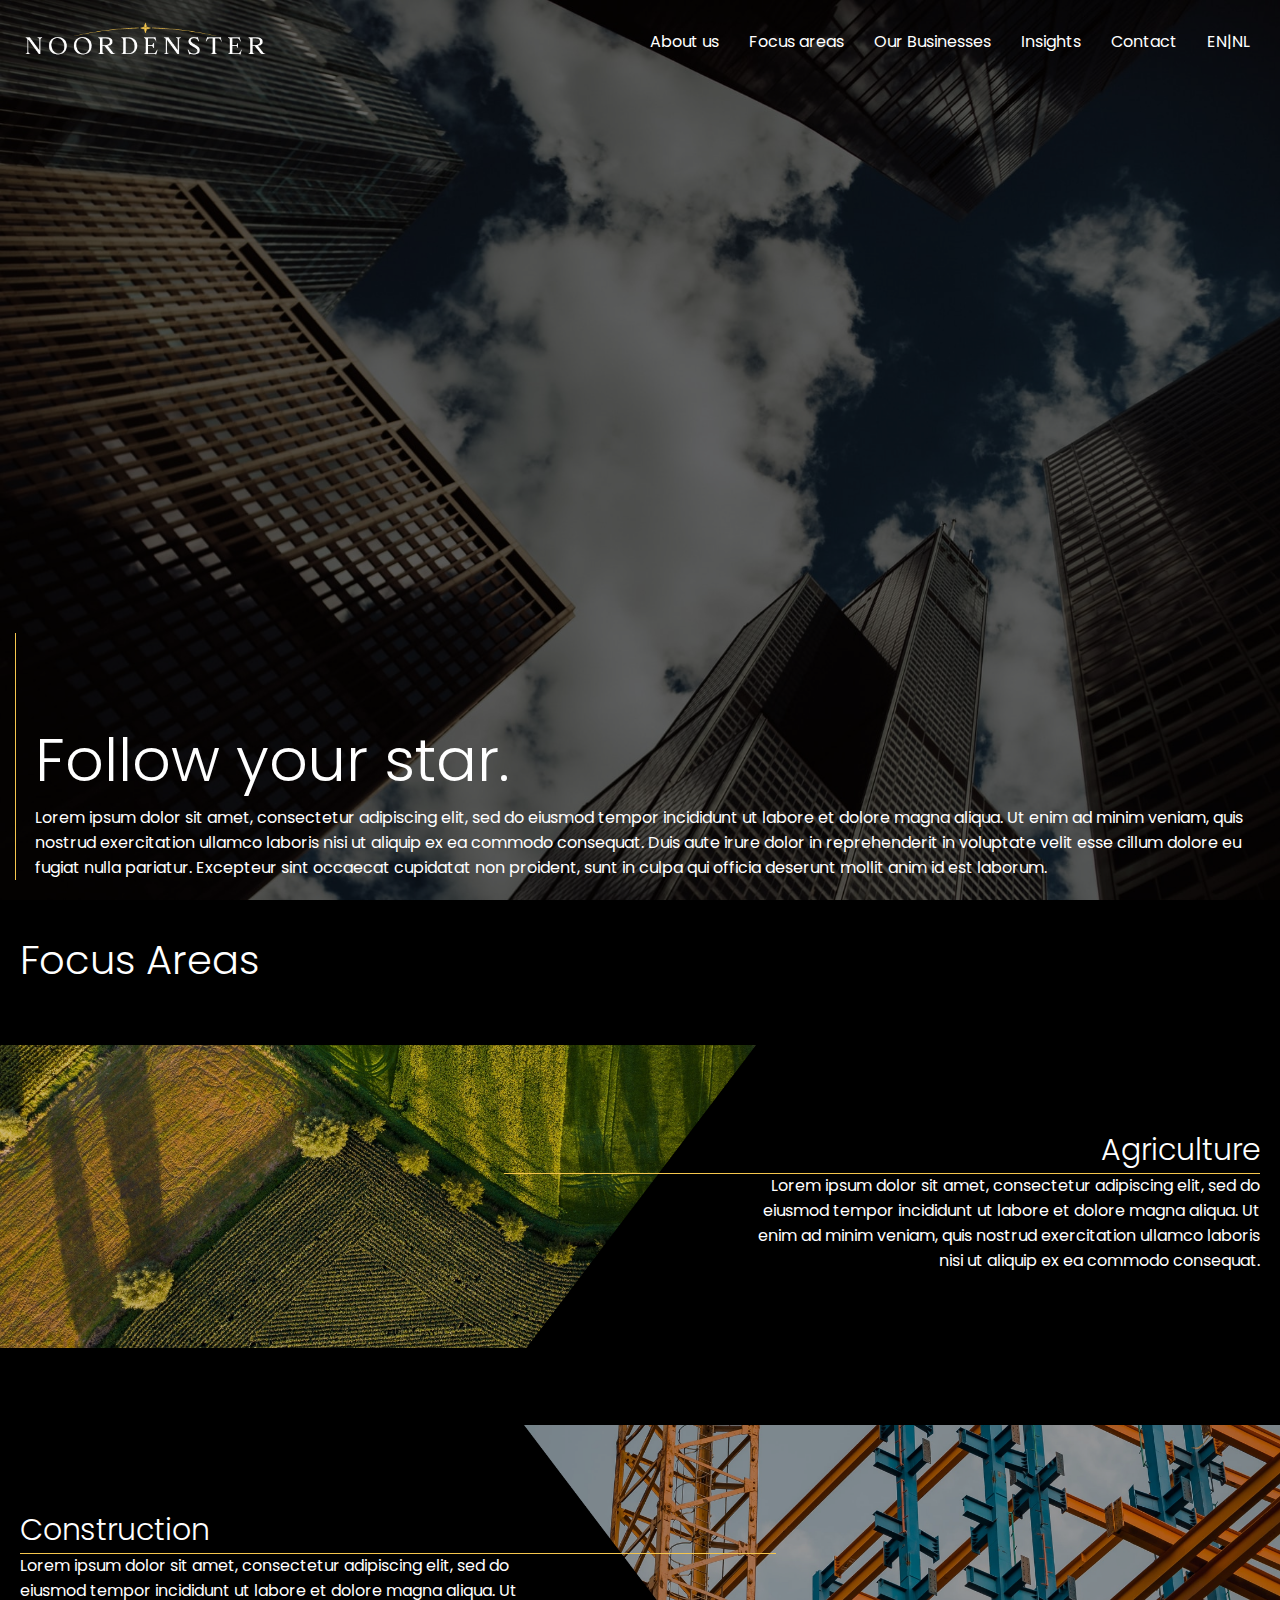
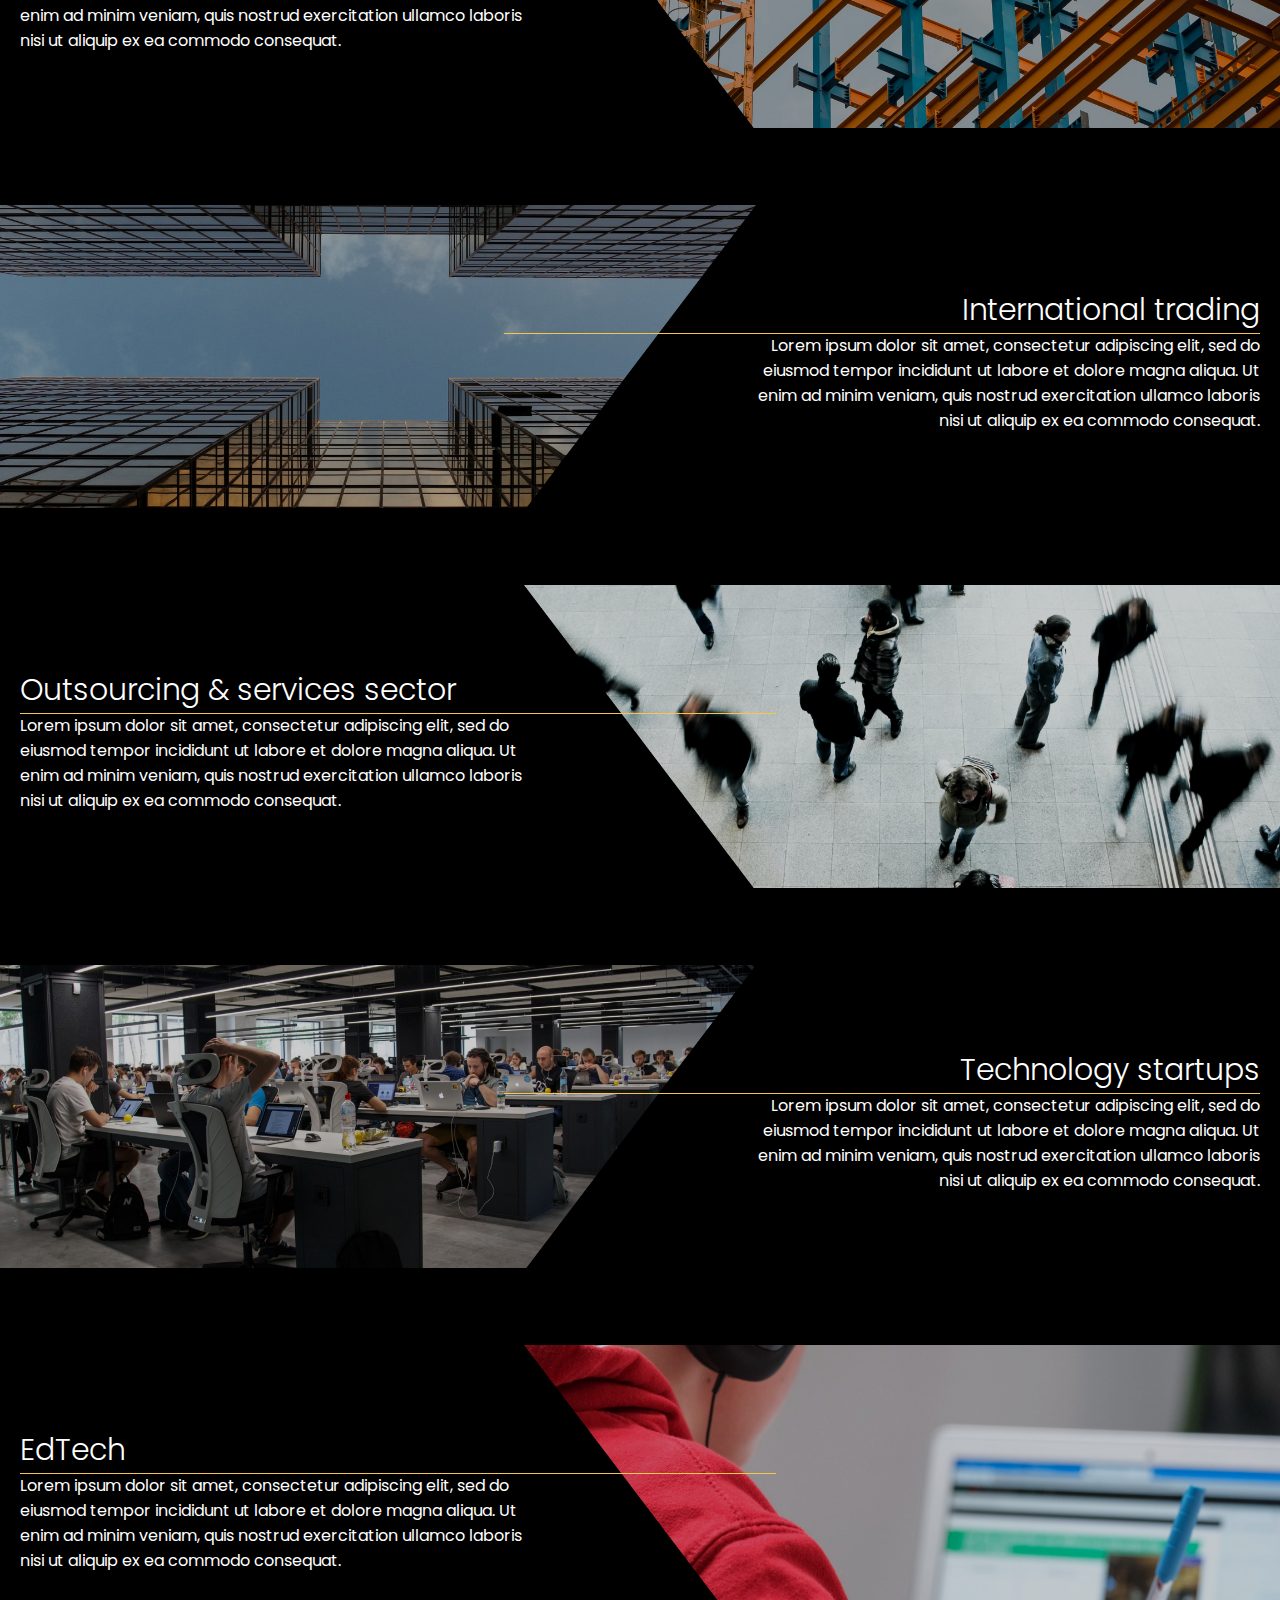
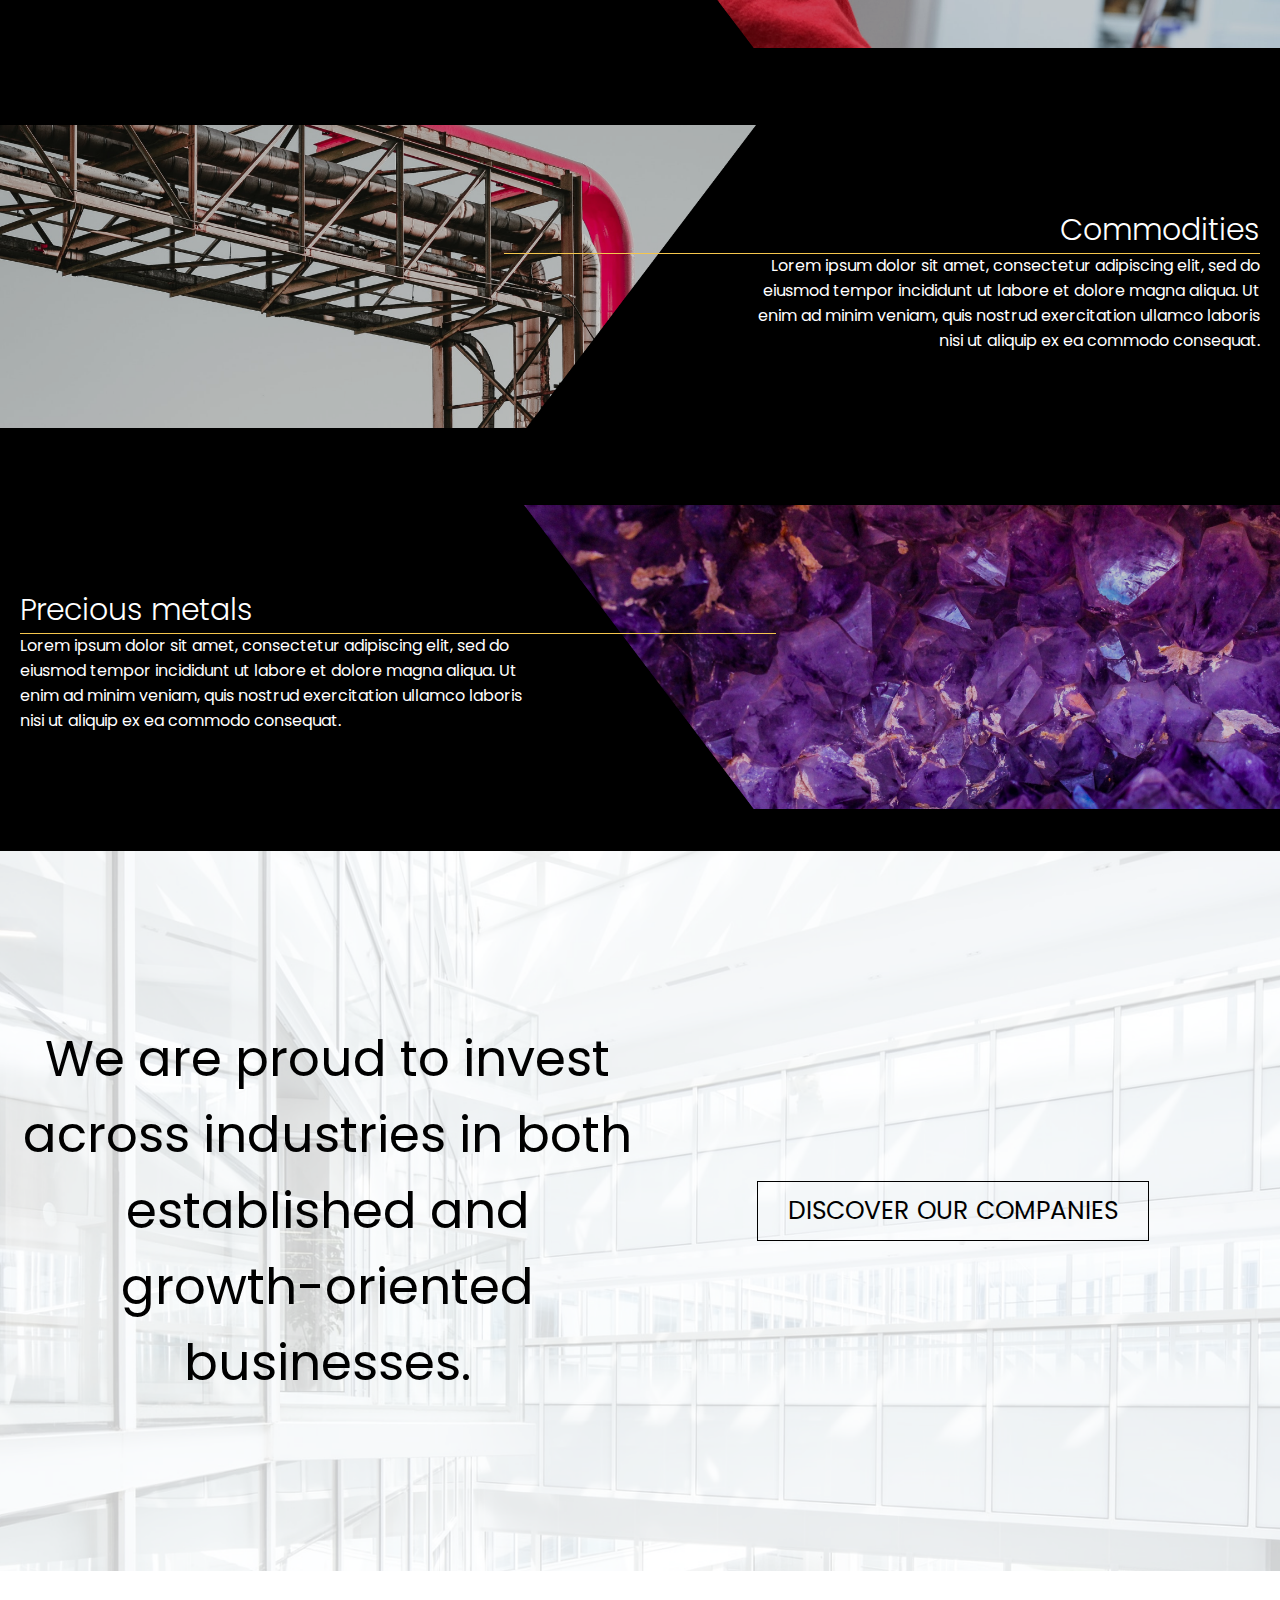
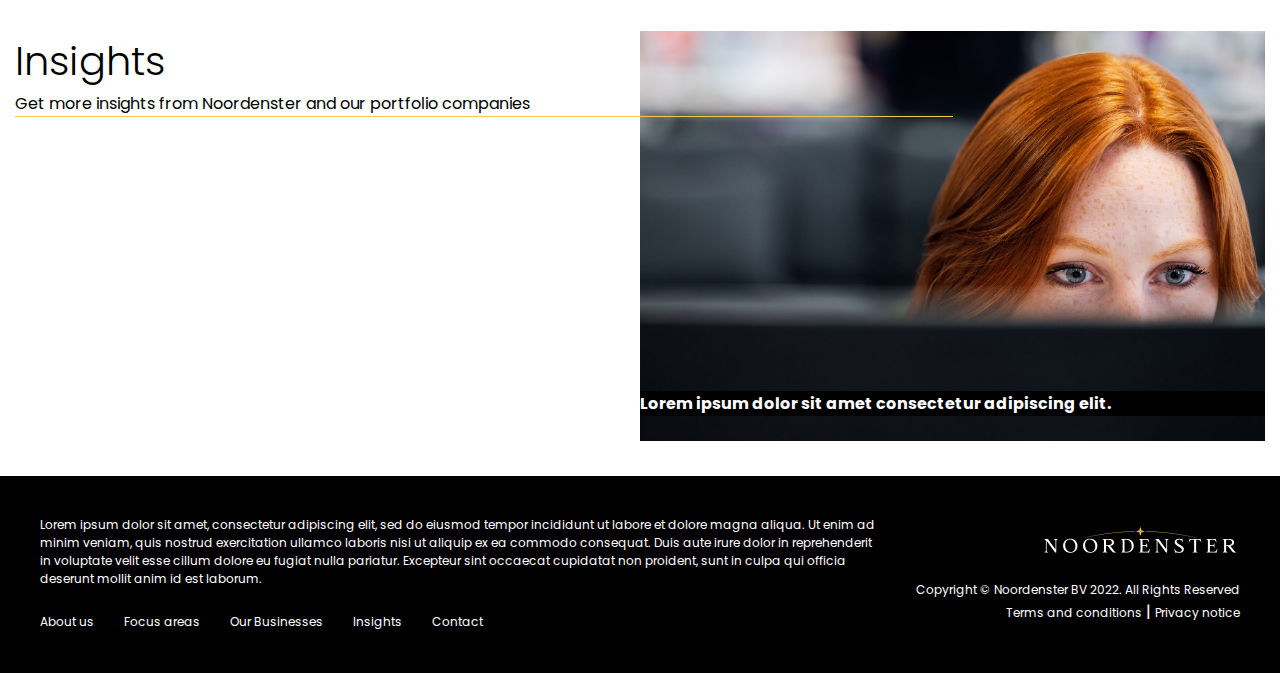
<file: index.html>
<!DOCTYPE html>
<html lang="en">
<head>
    <meta charset="UTF-8">
    <meta http-equiv="X-UA-Compatible" content="IE=edge">
    <meta name="viewport" content="width=device-width, initial-scale=1.0">
    <link rel="stylesheet" href="style.css">
    <title>Noordenster</title>
</head>
<body>
<!-- Header -->
<div class="master-header">
    <div class="inside-header">
        <a href="index.html"><img src="images/LogoNRwhtnew.png" alt="logo" class="logo"></a>

        <div class="hamburger">
            <span></span>
            <span></span>
            <span></span>
        </div>

        <div class="main-menu">
            <ul>
                <li><a href="about-us.html">About us</a></li>
                <li><a href="focus-areas.html">Focus areas</a></li>
                <li><a href="our-businesses.html">Our Businesses</a></li>
                <li><a href="insights.html">Insights</a></li>
                <li><a href="contact.html">Contact</a></li>
                <li><a id="language-eng" href="">EN</a>|<a id="language-nl" href="">NL</a></li>
            </ul>
        </div>

    </div>
</div>
<!-- Hero -->
<div class="hero-img">
        <div class="grid-container">
            
            <div class="hero-text">
                    <h1 class="hero-title">Follow your star.</h1>
                    <p class="hero-intro">Lorem ipsum dolor sit amet, consectetur adipiscing elit, sed do eiusmod tempor incididunt ut labore et dolore magna aliqua. Ut enim ad minim veniam, quis nostrud exercitation ullamco laboris nisi ut aliquip ex ea commodo consequat. Duis aute irure dolor in reprehenderit in voluptate velit esse cillum dolore eu fugiat nulla pariatur. Excepteur sint occaecat cupidatat non proident, sunt in culpa qui officia deserunt mollit anim id est laborum.</p>
                    
            </div>
            
    
        </div>
</div>

<!-- Focus Areas -->

<section class="focus-areas">
   
    <h2 class="title-section padding-title">Focus Areas</h2>
        <div class="area-box padding-tb-35">
            <div class="area-img">
                <img src="images/Mask Group 2.png" alt="">
            </div>
            <div class="area-text">
                <h3 class="area-title">Agriculture</h3>
                <p class="area-intro">Lorem ipsum dolor sit amet, consectetur adipiscing elit, sed do eiusmod tempor incididunt ut labore et dolore magna aliqua. Ut enim ad minim veniam, quis nostrud exercitation ullamco laboris nisi ut aliquip ex ea commodo consequat.</p>
            </div>
        </div>


        <div class="area-box padding-tb-35">
            
            <div class="area-text-left">
                <h3 class="area-title-left">Construction</h3>
                <p class="area-intro">Lorem ipsum dolor sit amet, consectetur adipiscing elit, sed do eiusmod tempor incididunt ut labore et dolore magna aliqua. Ut enim ad minim veniam, quis nostrud exercitation ullamco laboris nisi ut aliquip ex ea commodo consequat.</p>
            </div>

            <div class="area-img">
                <img src="images/Mask Group 3.png" alt="">
            </div>
        </div>
        <div class="area-box padding-tb-35">
            <div class="area-img">
                <img src="images/Mask Group 4.png" alt="">
            </div>
            <div class="area-text">
                <h3 class="area-title">International trading</h3>
                <p class="area-intro">Lorem ipsum dolor sit amet, consectetur adipiscing elit, sed do eiusmod tempor incididunt ut labore et dolore magna aliqua. Ut enim ad minim veniam, quis nostrud exercitation ullamco laboris nisi ut aliquip ex ea commodo consequat.</p>
            </div>
        </div>


        <div class="area-box padding-tb-35">
            
            <div class="area-text-left">
                <h3 class="area-title-left">Outsourcing & services sector</h3>
                <p class="area-intro">Lorem ipsum dolor sit amet, consectetur adipiscing elit, sed do eiusmod tempor incididunt ut labore et dolore magna aliqua. Ut enim ad minim veniam, quis nostrud exercitation ullamco laboris nisi ut aliquip ex ea commodo consequat.</p>
            </div>

            <div class="area-img">
                <img src="images/Mask Group 5.png" alt="">
            </div>
        </div>
        <div class="area-box padding-tb-35">
            <div class="area-img">
                <img src="images/Mask Group 6.png" alt="">
            </div>
            <div class="area-text">
                <h3 class="area-title">Technology startups</h3>
                <p class="area-intro">Lorem ipsum dolor sit amet, consectetur adipiscing elit, sed do eiusmod tempor incididunt ut labore et dolore magna aliqua. Ut enim ad minim veniam, quis nostrud exercitation ullamco laboris nisi ut aliquip ex ea commodo consequat.</p>
            </div>
        </div>


        <div class="area-box padding-tb-35">
            
            <div class="area-text-left">
                <h3 class="area-title-left">EdTech</h3>
                <p class="area-intro">Lorem ipsum dolor sit amet, consectetur adipiscing elit, sed do eiusmod tempor incididunt ut labore et dolore magna aliqua. Ut enim ad minim veniam, quis nostrud exercitation ullamco laboris nisi ut aliquip ex ea commodo consequat.</p>
            </div>

            <div class="area-img">
                <img src="images/Mask Group 7.png" alt="">
            </div>
        </div>
        <div class="area-box padding-tb-35">
            <div class="area-img">
                <img src="images/Mask Group 8.png" alt="">
            </div>
            <div class="area-text">
                <h3 class="area-title">Commodities</h3>
                <p class="area-intro">Lorem ipsum dolor sit amet, consectetur adipiscing elit, sed do eiusmod tempor incididunt ut labore et dolore magna aliqua. Ut enim ad minim veniam, quis nostrud exercitation ullamco laboris nisi ut aliquip ex ea commodo consequat.</p>
            </div>
        </div>


        <div class="area-box padding-tb-35">
            
            <div class="area-text-left">
                <h3 class="area-title-left">Precious metals</h3>
                <p class="area-intro">Lorem ipsum dolor sit amet, consectetur adipiscing elit, sed do eiusmod tempor incididunt ut labore et dolore magna aliqua. Ut enim ad minim veniam, quis nostrud exercitation ullamco laboris nisi ut aliquip ex ea commodo consequat.</p>
            </div>

            <div class="area-img">
                <img src="images/Mask Group 9.png" alt="">
            </div>
        </div>
       
</section>

<!-- CTA -->

<div class="cta-img">
    <div class="grid-container">
        <div class="cta-box">
            <div class="cta-text">
                <p>We are proud to invest across industries in both established and <br>
                    growth-oriented businesses.</p>
            </div>
            <div class="cta-btn">
                <a href="" class="btn-blck">DISCOVER OUR COMPANIES</a>
            </div>
        </div>
    </div>
</div>

<!-- Insights -->

<section class="insights mtb60">
    <div class="grid-container">
        <div class="ins-box">
            <div class="ins-text">
                <h2 class="title-section">Insights</h2>
                <p class="ins-intro">Get more insights from Noordenster and our portfolio companies</p>
            </div>

            <div class="ins-news">
                <div class="ins-news-box">
                    <img src="images/Mask Group 11.png" alt="">
                    
                    <div class="bck-box">
                        <h4 class="news-title">Lorem ipsum dolor sit amet consectetur adipiscing elit.                          </h4>

                    </div>
                    
                </div>

            </div>
            

        </div>
    </div>
</section>

<!-- Footer -->
<footer class="main-footer">
    <div class="inside-footer">
        <div class="left-ftr">
            
            <p>
                Lorem ipsum dolor sit amet, consectetur adipiscing elit, sed do eiusmod tempor incididunt ut labore et dolore magna aliqua. Ut enim ad minim veniam, quis nostrud exercitation ullamco laboris nisi ut aliquip ex ea commodo consequat. Duis aute irure dolor in reprehenderit in voluptate velit esse cillum dolore eu fugiat nulla pariatur. Excepteur sint occaecat cupidatat non proident, sunt in culpa qui officia deserunt mollit anim id est laborum.
            </p>

            <div class="main-menu">
                <ul>
                    <li><a href="About-us.html">About us</a></li>
                    <li><a href="Focus-areas.html">Focus areas</a></li>
                    <li><a href="Our-Businesses.html">Our Businesses</a></li>
                    <li><a href="Insights.html">Insights</a></li>
                    <li><a href="Contact.html">Contact</a></li>
                </ul>
            </div>
        </div>
        <div class="right-ftr">
            <img class="logo-ftr" src="images/LogoNRwhtnew.png" alt="">
            <div class="copyright">Copyright © Noordenster BV 2022. All Rights Reserved</div>

            <p>
                <a href=""> Terms and conditions</a>
                 | 
                <a href="">Privacy notice</a>
            </p>

        </div>
    </div>
</footer>


<script src="script.js"></script>       
</body>
</html>
</file>
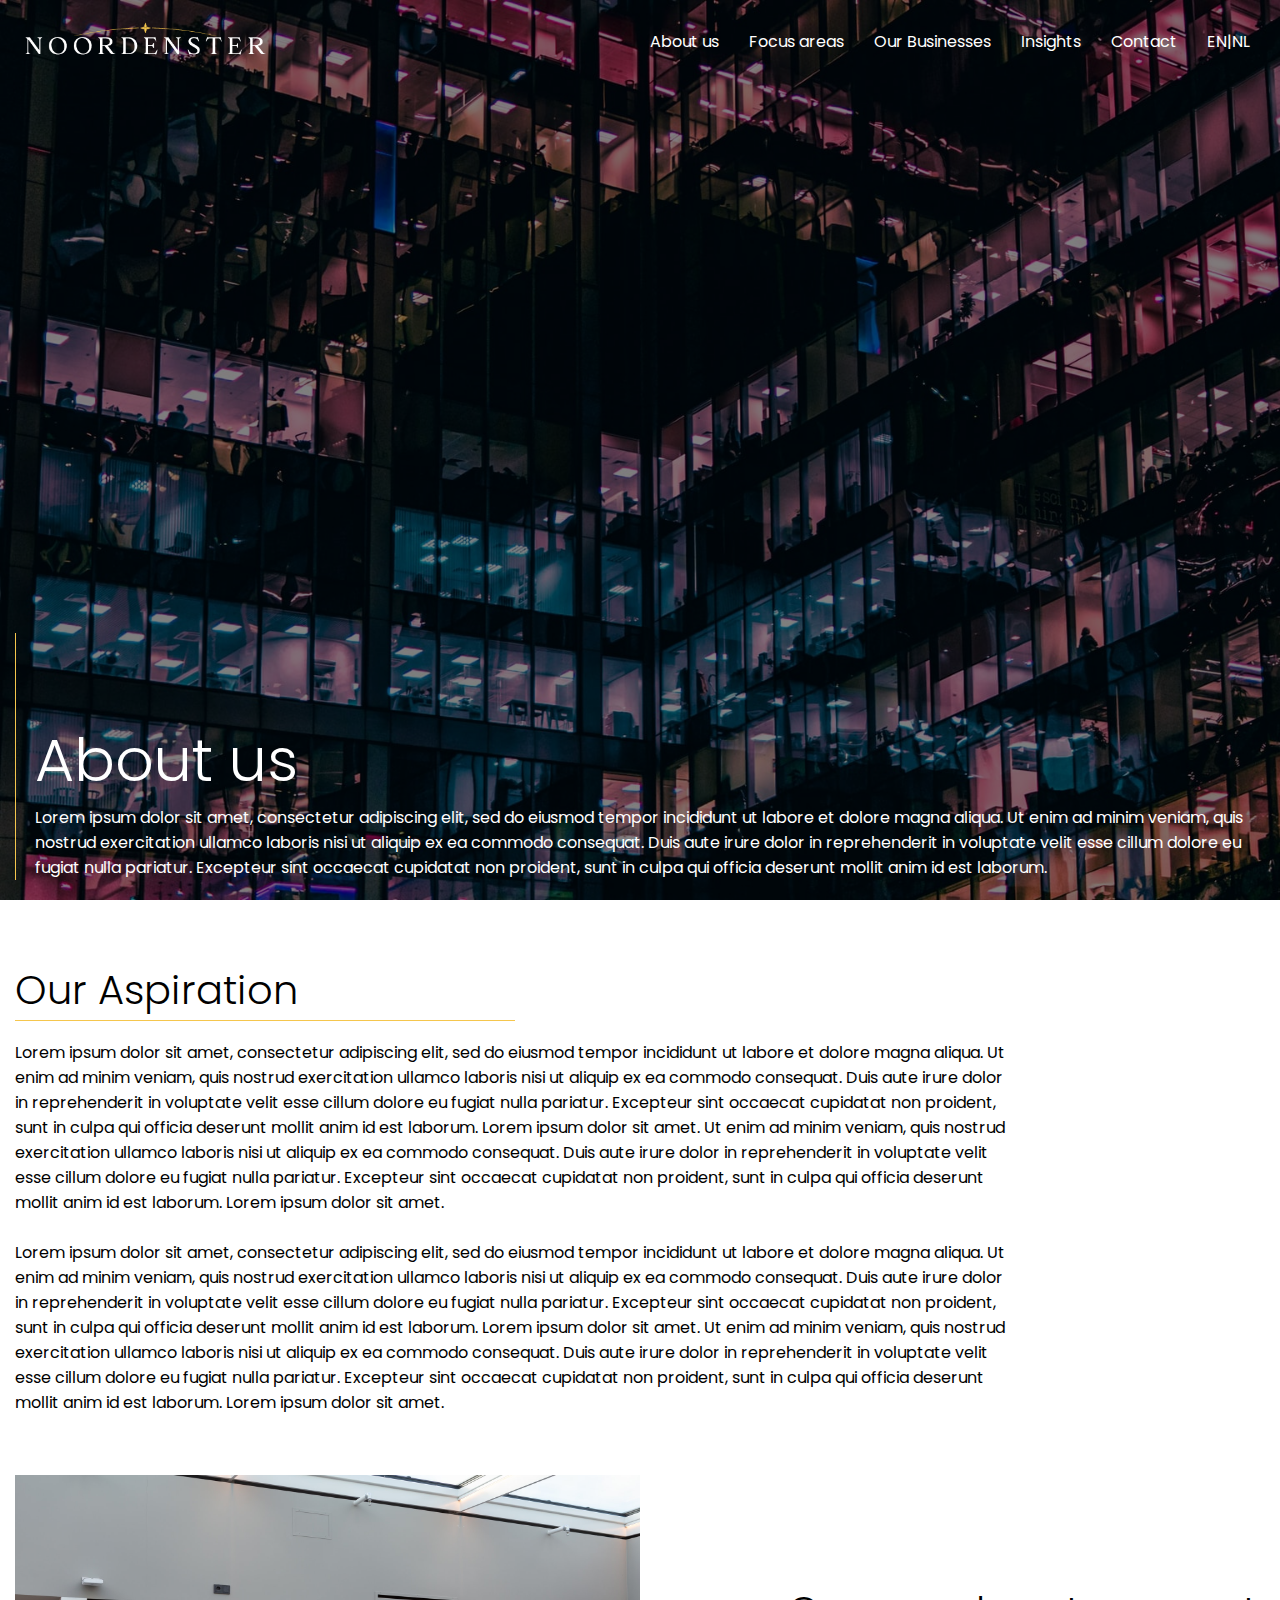
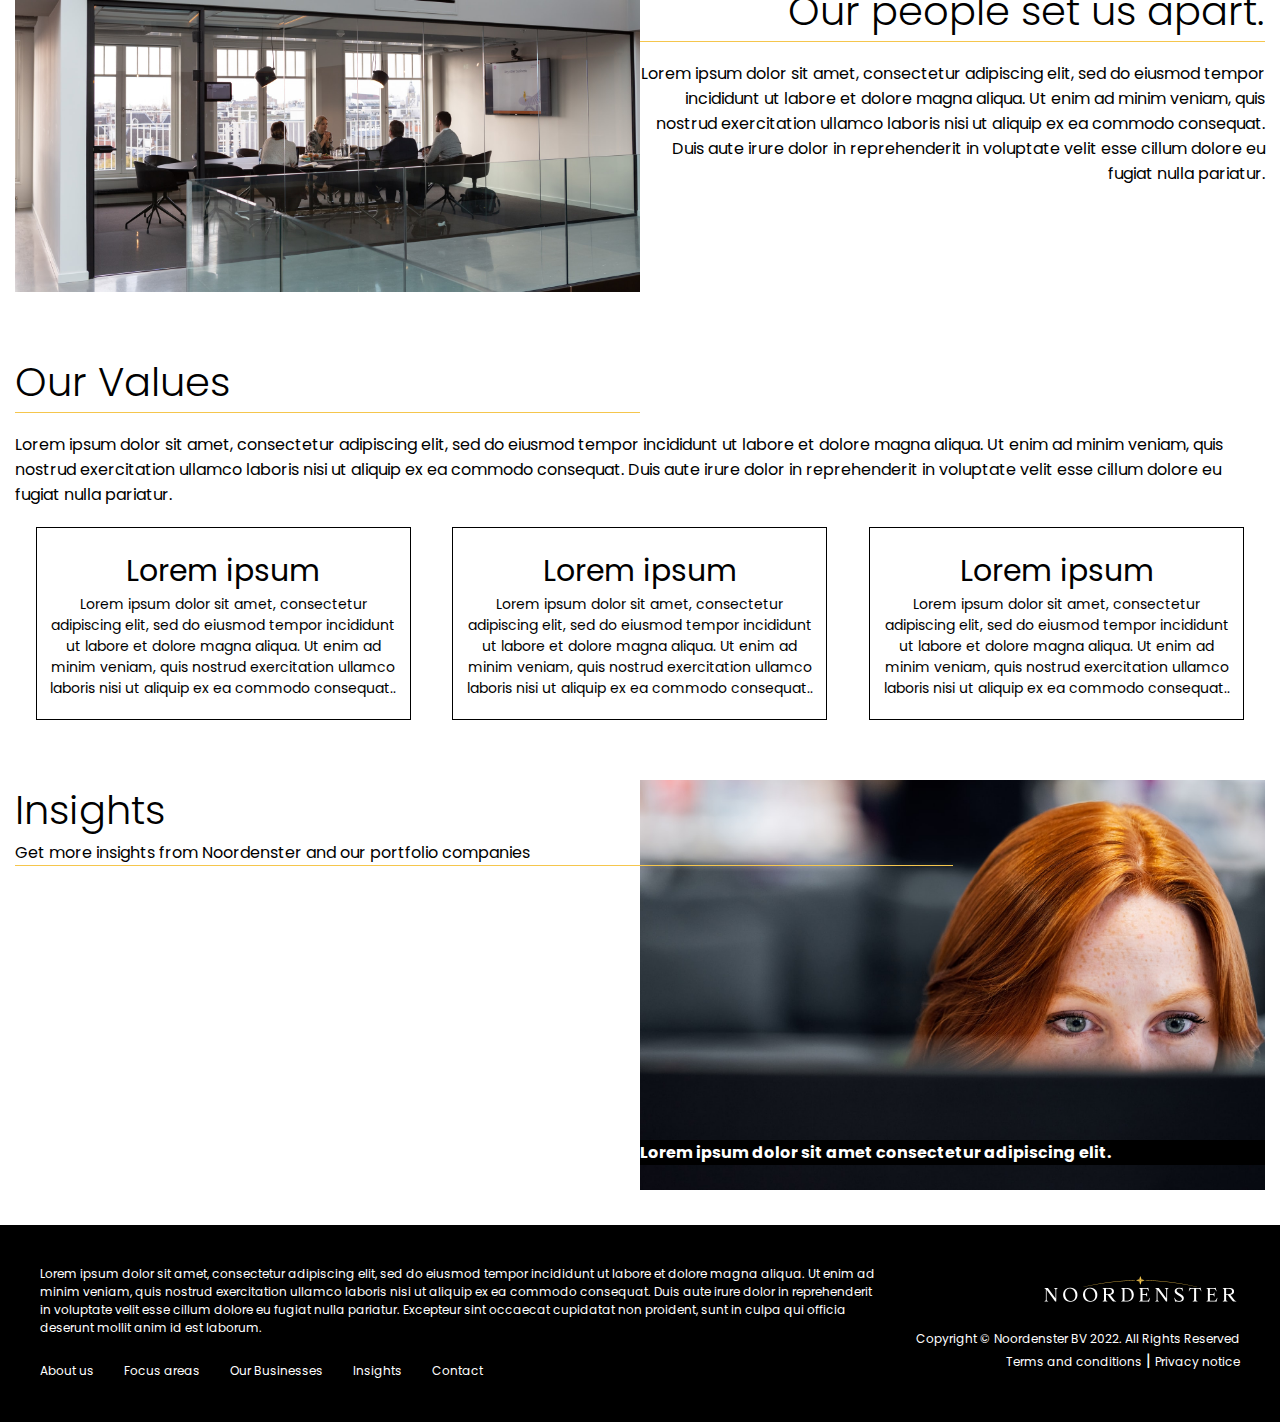
<file: about-us.html>
<!DOCTYPE html>
<html lang="en">
<head>
    <meta charset="UTF-8">
    <meta http-equiv="X-UA-Compatible" content="IE=edge">
    <meta name="viewport" content="width=device-width, initial-scale=1.0">
    <link rel="stylesheet" href="style.css">
    <title>About us-Noordenster</title>
</head>
<body>
<!-- Header -->
<div class="master-header">
    <div class="inside-header">
        <a href="index.html"><img src="images/LogoNRwhtnew.png" alt="logo" class="logo"></a>

        <div class="hamburger">
            <span></span>
            <span></span>
            <span></span>
        </div>

        <div class="main-menu">
            <ul>
                <li><a href="about-us.html">About us</a></li>
                <li><a href="focus-areas.html">Focus areas</a></li>
                <li><a href="our-businesses.html">Our Businesses</a></li>
                <li><a href="insights.html">Insights</a></li>
                <li><a href="contact.html">Contact</a></li>
                <li><a id="language-eng" href="">EN</a>|<a id="language-nl" href="">NL</a></li>
            </ul>
        </div>

    </div>
</div>
<!-- Hero -->
<div class="hero-img" style="background-image: url(images/mike-kononov-lFv0V3_2H6s-unsplash.jpg);">
        <div class="grid-container">
            
            <div class="hero-text">
                    <h1 class="hero-title">About us</h1>
                    <p class="hero-intro">Lorem ipsum dolor sit amet, consectetur adipiscing elit, sed do eiusmod tempor incididunt ut labore et dolore magna aliqua. Ut enim ad minim veniam, quis nostrud exercitation ullamco laboris nisi ut aliquip ex ea commodo consequat. Duis aute irure dolor in reprehenderit in voluptate velit esse cillum dolore eu fugiat nulla pariatur. Excepteur sint occaecat cupidatat non proident, sunt in culpa qui officia deserunt mollit anim id est laborum.</p>
                    
            </div>
            
    
        </div>
</div>


<!-- About us -->
<section class="about-sec">
    <div class="grid-container">
        <div class="aspiration mtb60">
            <h2 class="about-title">Our Aspiration</h2>
            <p class="about-intro">
                Lorem ipsum dolor sit amet, consectetur adipiscing elit, sed do eiusmod tempor incididunt ut labore et dolore magna aliqua. Ut enim ad minim veniam, quis nostrud exercitation ullamco laboris nisi ut aliquip ex ea commodo consequat. Duis aute irure dolor in reprehenderit in voluptate velit esse cillum dolore eu fugiat nulla pariatur. Excepteur sint occaecat cupidatat non proident, sunt in culpa qui officia deserunt mollit anim id est laborum. Lorem ipsum dolor sit amet. Ut enim ad minim veniam, quis nostrud exercitation ullamco laboris nisi ut aliquip ex ea commodo consequat. Duis aute irure dolor in reprehenderit in voluptate velit esse cillum dolore eu fugiat nulla pariatur. Excepteur sint occaecat cupidatat non proident, sunt in culpa qui officia deserunt mollit anim id est laborum. Lorem ipsum dolor sit amet. <br><br>

                Lorem ipsum dolor sit amet, consectetur adipiscing elit, sed do eiusmod tempor incididunt ut labore et dolore magna aliqua. Ut enim ad minim veniam, quis nostrud exercitation ullamco laboris nisi ut aliquip ex ea commodo consequat. Duis aute irure dolor in reprehenderit in voluptate velit esse cillum dolore eu fugiat nulla pariatur. Excepteur sint occaecat cupidatat non proident, sunt in culpa qui officia deserunt mollit anim id est laborum. Lorem ipsum dolor sit amet. Ut enim ad minim veniam, quis nostrud exercitation ullamco laboris nisi ut aliquip ex ea commodo consequat. Duis aute irure dolor in reprehenderit in voluptate velit esse cillum dolore eu fugiat nulla pariatur. Excepteur sint occaecat cupidatat non proident, sunt in culpa qui officia deserunt mollit anim id est laborum. Lorem ipsum dolor sit amet.

            </p>
        </div>
        <div class="people mtb60">
            <div class="people-img">
                <img src="images/rodeo-project-management-software-ONe-snuCaqQ-unsplash.jpg" alt="">
            </div>
            <div class="people-text">
                <h2 class="about-title-right">Our people set us apart.</h2>
                <p class="about-intro">
                    Lorem ipsum dolor sit amet, consectetur adipiscing elit, sed do eiusmod tempor incididunt ut labore et dolore magna aliqua. Ut enim ad minim veniam, quis nostrud exercitation ullamco laboris nisi ut aliquip ex ea commodo consequat. Duis aute irure dolor in reprehenderit in voluptate velit esse cillum dolore eu fugiat nulla pariatur. 

                </p>

            </div>
        </div>

        <div class="values mtb60">
            <h2 class="about-title">Our Values</h2>
            <p class="about-intro">
                Lorem ipsum dolor sit amet, consectetur adipiscing elit, sed do eiusmod tempor incididunt ut labore et dolore magna aliqua. Ut enim ad minim veniam, quis nostrud exercitation ullamco laboris nisi ut aliquip ex ea commodo consequat. Duis aute irure dolor in reprehenderit in voluptate velit esse cillum dolore eu fugiat nulla pariatur. 

            </p>

            <div class="values-flex">
                <div class="values-box">
                    <div class="inside-box">
                        <h4 class="value-title">Lorem ipsum</h4>
                    <p class="value-intro">
                        Lorem ipsum dolor sit amet, consectetur adipiscing elit, sed do eiusmod tempor incididunt ut labore et dolore magna aliqua. Ut enim ad minim veniam, quis nostrud exercitation ullamco laboris nisi ut aliquip ex ea commodo consequat..
                    </p>
                    </div>
                </div>
                <div class="values-box">
                    <div class="inside-box">
                        <h4 class="value-title">Lorem ipsum</h4>
                    <p class="value-intro">
                        Lorem ipsum dolor sit amet, consectetur adipiscing elit, sed do eiusmod tempor incididunt ut labore et dolore magna aliqua. Ut enim ad minim veniam, quis nostrud exercitation ullamco laboris nisi ut aliquip ex ea commodo consequat..
                    </p>
                    </div>
                </div>
                <div class="values-box">
                    <div class="inside-box">
                        <h4 class="value-title">Lorem ipsum</h4>
                    <p class="value-intro">
                        Lorem ipsum dolor sit amet, consectetur adipiscing elit, sed do eiusmod tempor incididunt ut labore et dolore magna aliqua. Ut enim ad minim veniam, quis nostrud exercitation ullamco laboris nisi ut aliquip ex ea commodo consequat..
                    </p>
                    </div>
                </div>
                
            </div>

        </div>
    </div>
</section>





















<!-- Insights -->

<section class="insights mtb60">
    <div class="grid-container">
        <div class="ins-box">
            <div class="ins-text">
                <h2 class="title-section">Insights</h2>
                <p class="ins-intro">Get more insights from Noordenster and our portfolio companies</p>
            </div>

            <div class="ins-news">
                <div class="ins-news-box">
                    <img src="images/Mask Group 11.png" alt="">
                    
                    <div class="bck-box">
                        <h4 class="news-title">Lorem ipsum dolor sit amet consectetur adipiscing elit.                          </h4>

                    </div>
                    
                </div>

            </div>
            

        </div>
    </div>
</section>

<!-- Footer -->
<footer class="main-footer">
    <div class="inside-footer">
        <div class="left-ftr">
            
            <p>
                Lorem ipsum dolor sit amet, consectetur adipiscing elit, sed do eiusmod tempor incididunt ut labore et dolore magna aliqua. Ut enim ad minim veniam, quis nostrud exercitation ullamco laboris nisi ut aliquip ex ea commodo consequat. Duis aute irure dolor in reprehenderit in voluptate velit esse cillum dolore eu fugiat nulla pariatur. Excepteur sint occaecat cupidatat non proident, sunt in culpa qui officia deserunt mollit anim id est laborum.
            </p>

            <div class="main-menu">
                <ul>
                    <li><a href="About-us.html">About us</a></li>
                    <li><a href="Focus-areas.html">Focus areas</a></li>
                    <li><a href="Our-Businesses.html">Our Businesses</a></li>
                    <li><a href="Insights.html">Insights</a></li>
                    <li><a href="Contact.html">Contact</a></li>
                </ul>
            </div>
        </div>
        <div class="right-ftr">
            <img class="logo-ftr" src="images/LogoNRwhtnew.png" alt="">
            <div class="copyright">Copyright © Noordenster BV 2022. All Rights Reserved</div>

            <p>
                <a href=""> Terms and conditions</a>
                 | 
                <a href="">Privacy notice</a>
            </p>

        </div>
    </div>
</footer>


<script src="script.js"></script>       
</body>
</html>
</file>
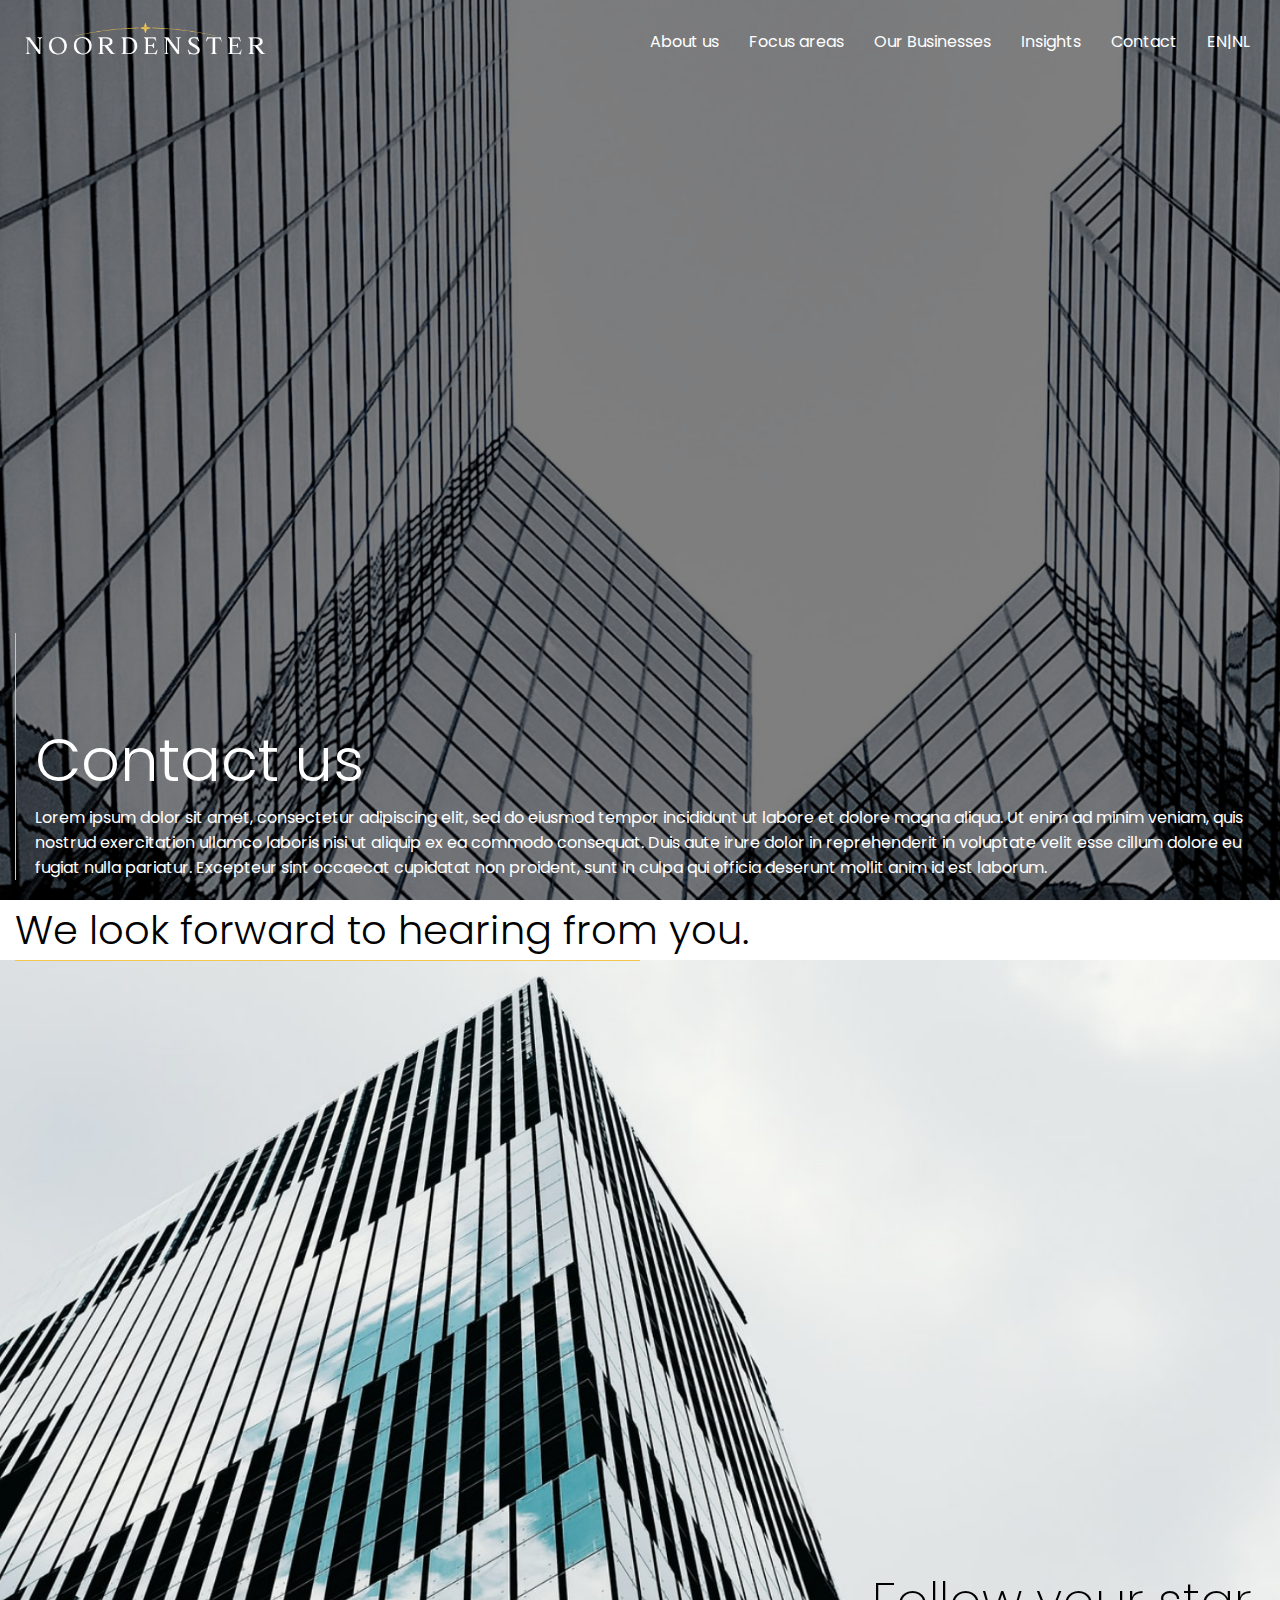
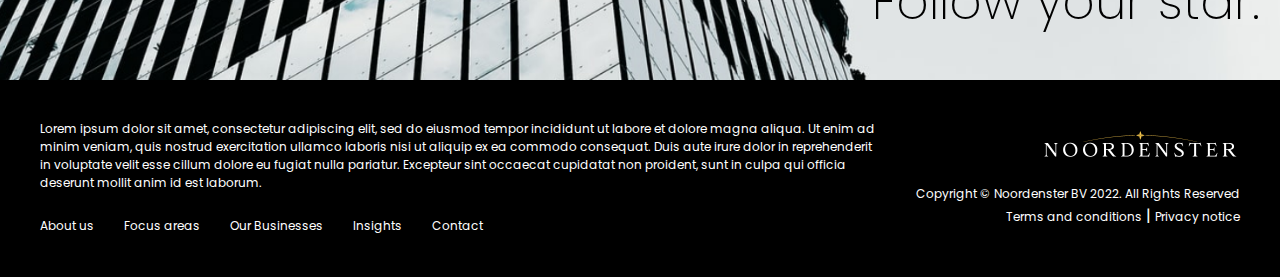
<file: contact.html>
<!DOCTYPE html>
<html lang="en">
<head>
    <meta charset="UTF-8">
    <meta http-equiv="X-UA-Compatible" content="IE=edge">
    <meta name="viewport" content="width=device-width, initial-scale=1.0">
    <link rel="stylesheet" href="style.css">
    <title>Contact-Noordenster</title>
</head>
<body>
<!-- Header -->
<div class="master-header">
    <div class="inside-header">
        <a href="index.html"><img src="images/LogoNRwhtnew.png" alt="logo" class="logo"></a>

        <div class="hamburger">
            <span></span>
            <span></span>
            <span></span>
        </div>

        <div class="main-menu">
            <ul>
               <li><a href="about-us.html">About us</a></li>
                <li><a href="focus-areas.html">Focus areas</a></li>
                <li><a href="our-businesses.html">Our Businesses</a></li>
                <li><a href="insights.html">Insights</a></li>
                <li><a href="contact.html">Contact</a></li>
                <li><a id="language-eng" href="">EN</a>|<a id="language-nl" href="">NL</a></li>
            </ul>
        </div>

    </div>
</div>
<!-- Hero -->
<div class="hero-img" style="background-image: url(images/Mask\ Group\ 12.png);">
        <div class="grid-container">
            
            <div class="hero-text">
                    <h1 class="hero-title">Contact us</h1>
                    <p class="hero-intro">Lorem ipsum dolor sit amet, consectetur adipiscing elit, sed do eiusmod tempor incididunt ut labore et dolore magna aliqua. Ut enim ad minim veniam, quis nostrud exercitation ullamco laboris nisi ut aliquip ex ea commodo consequat. Duis aute irure dolor in reprehenderit in voluptate velit esse cillum dolore eu fugiat nulla pariatur. Excepteur sint occaecat cupidatat non proident, sunt in culpa qui officia deserunt mollit anim id est laborum.</p>
                    
            </div>
            
    
        </div>
</div>



<section class="contact-form">
    <div class="grid-container">
        <h2 class="contact-title">We look forward to hearing from you.</h2>
    </div>

</section>




<!-- Cover -->

<div class="cover-img">
    <div class="cover-text">
        <h6>Follow your star.</h6>
    </div>
</div>


<!-- Footer -->
<footer class="main-footer">
    <div class="inside-footer">
        <div class="left-ftr">
            
            <p>
                Lorem ipsum dolor sit amet, consectetur adipiscing elit, sed do eiusmod tempor incididunt ut labore et dolore magna aliqua. Ut enim ad minim veniam, quis nostrud exercitation ullamco laboris nisi ut aliquip ex ea commodo consequat. Duis aute irure dolor in reprehenderit in voluptate velit esse cillum dolore eu fugiat nulla pariatur. Excepteur sint occaecat cupidatat non proident, sunt in culpa qui officia deserunt mollit anim id est laborum.
            </p>

            <div class="main-menu">
                <ul>
                    <li><a href="About-us.html">About us</a></li>
                    <li><a href="Focus-areas.html">Focus areas</a></li>
                    <li><a href="Our-Businesses.html">Our Businesses</a></li>
                    <li><a href="Insights.html">Insights</a></li>
                    <li><a href="Contact.html">Contact</a></li>
                </ul>
            </div>
        </div>
        <div class="right-ftr">
            <img class="logo-ftr" src="images/LogoNRwhtnew.png" alt="">
            <div class="copyright">Copyright © Noordenster BV 2022. All Rights Reserved</div>

            <p>
                <a href=""> Terms and conditions</a>
                 | 
                <a href="">Privacy notice</a>
            </p>

        </div>
    </div>
</footer>


<script src="script.js"></script>       
</body>
</html>
</file>
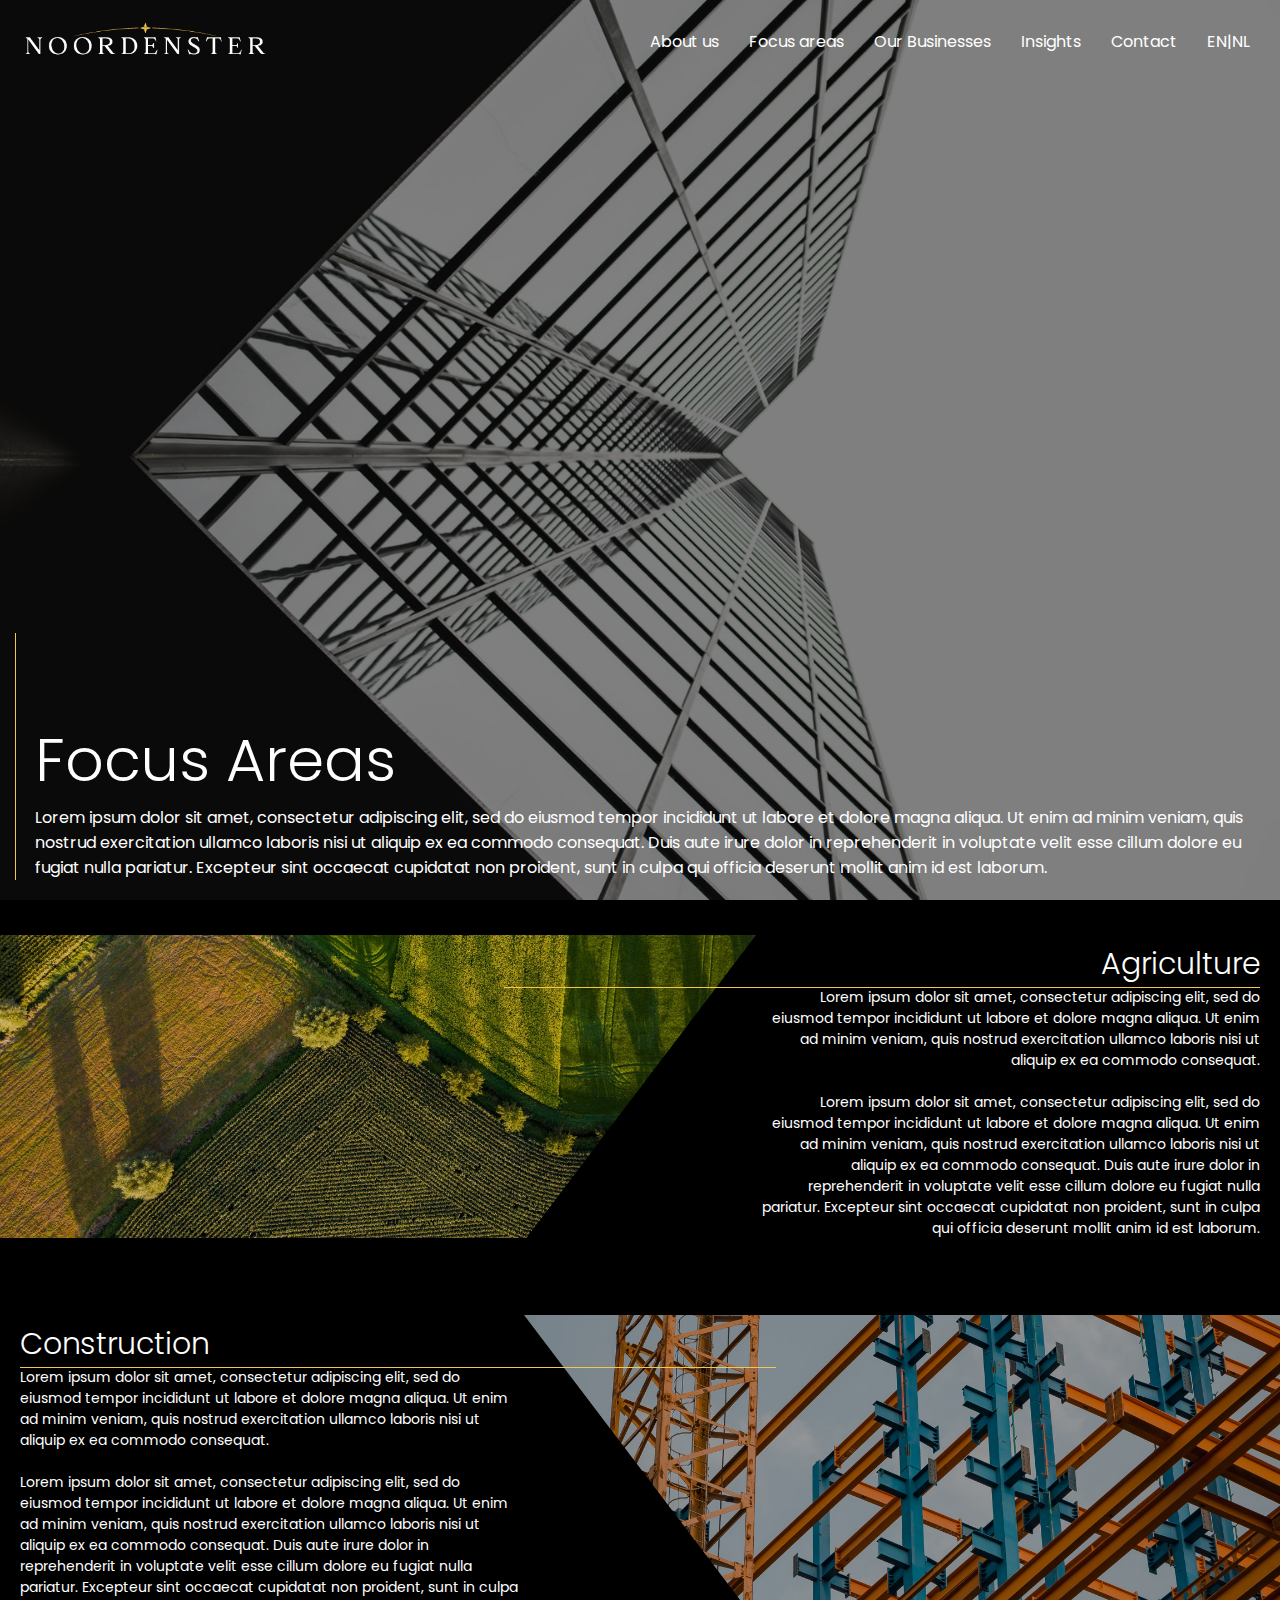
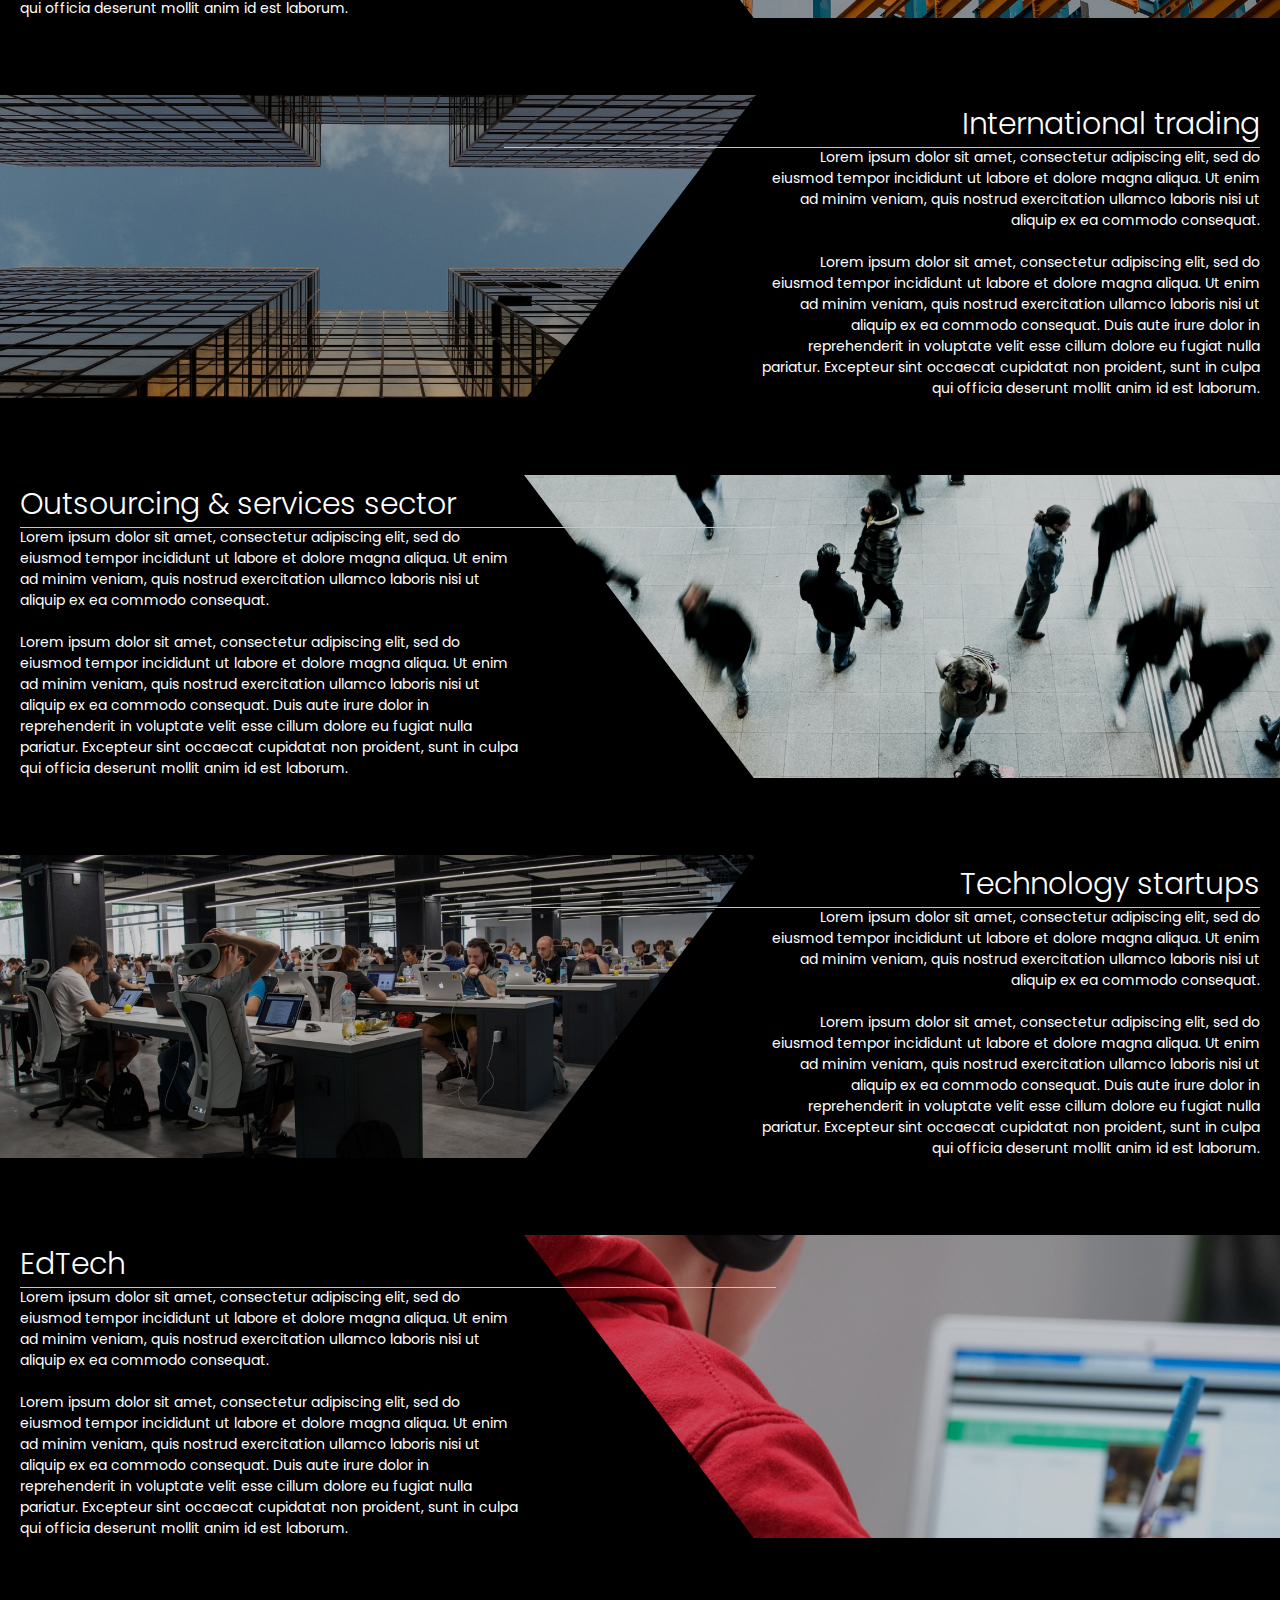
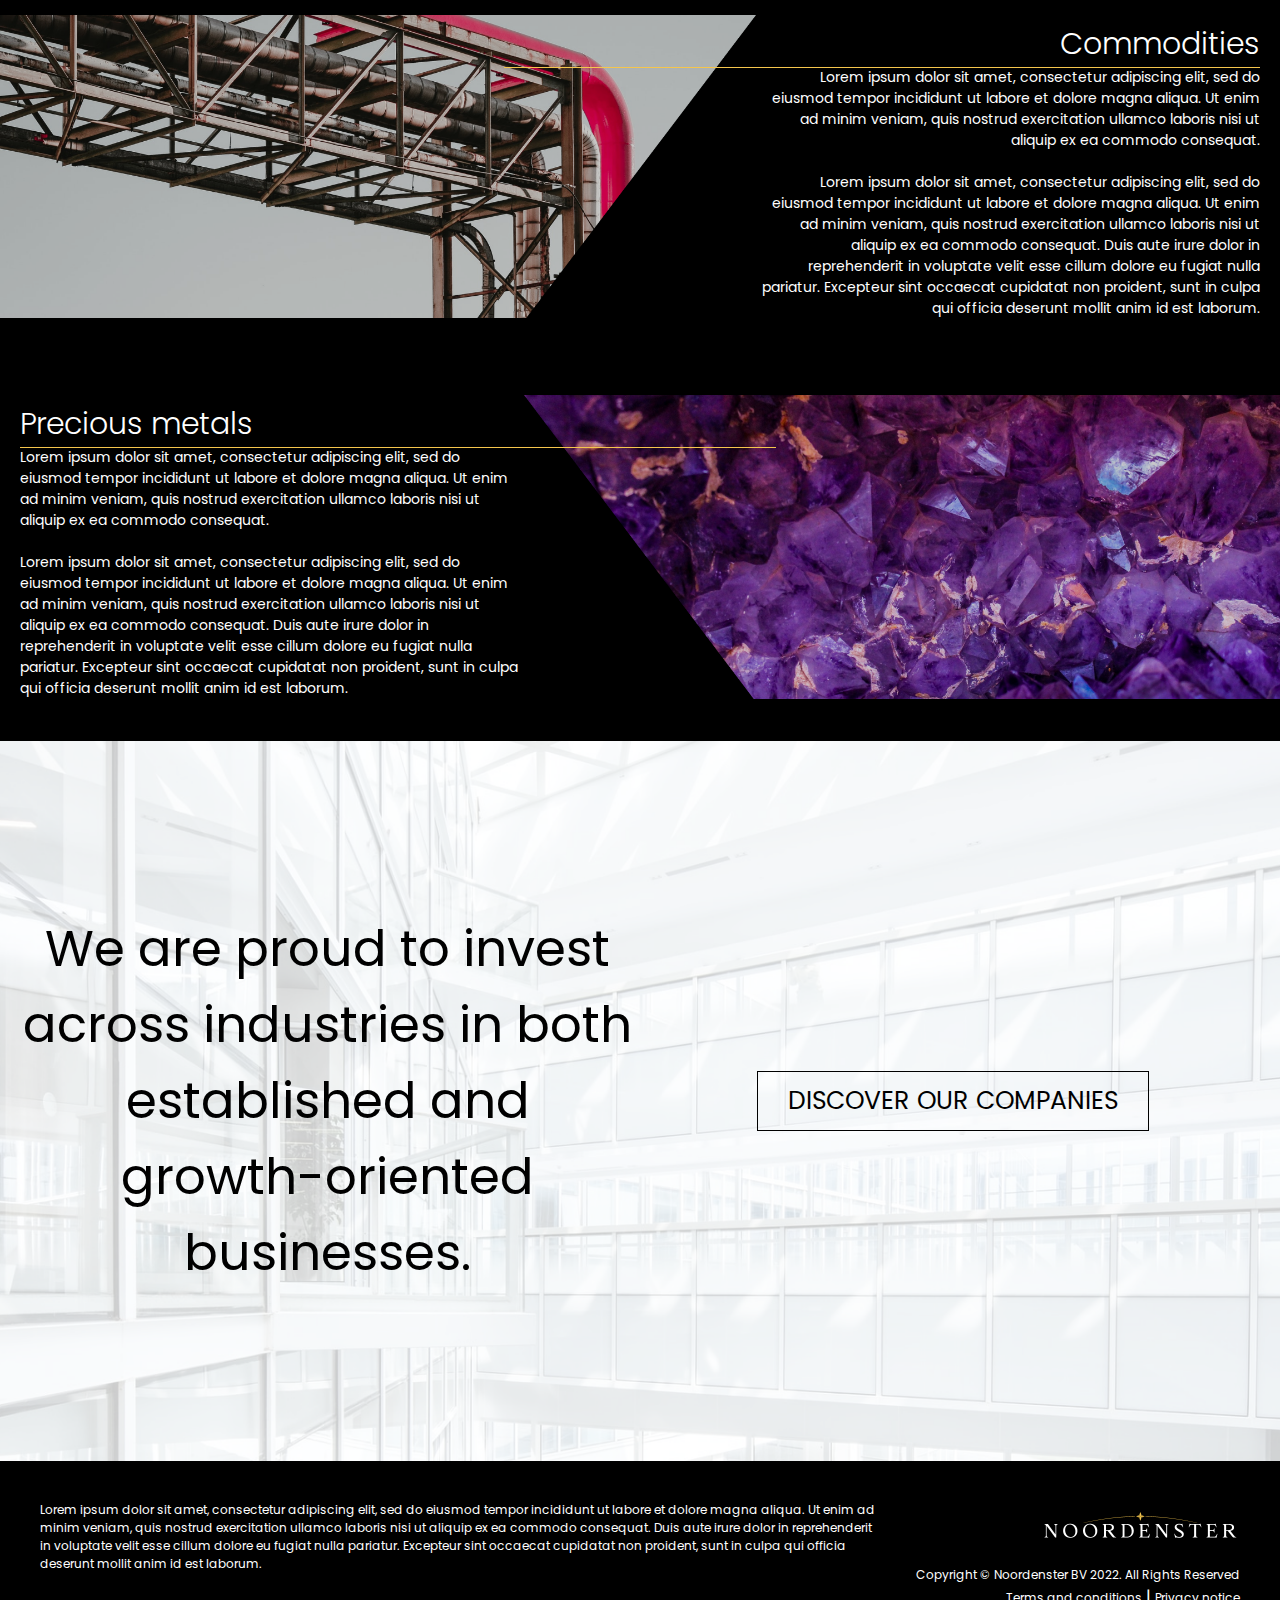
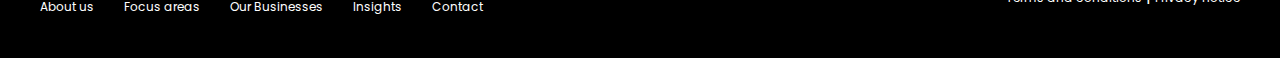
<file: focus-areas.html>
<!DOCTYPE html>
<html lang="en">
<head>
    <meta charset="UTF-8">
    <meta http-equiv="X-UA-Compatible" content="IE=edge">
    <meta name="viewport" content="width=device-width, initial-scale=1.0">
    <link rel="stylesheet" href="style.css">
    <title>Focus areas-Noordenster</title>
</head>
<body>
<!-- Header -->
<div class="master-header">
    <div class="inside-header">
        <a href="index.html"><img src="images/LogoNRwhtnew.png" alt="logo" class="logo"></a>

        <div class="hamburger">
            <span></span>
            <span></span>
            <span></span>
        </div>

        <div class="main-menu">
            <ul>
                <li><a href="about-us.html">About us</a></li>
                <li><a href="focus-areas.html">Focus areas</a></li>
                <li><a href="our-businesses.html">Our Businesses</a></li>
                <li><a href="insights.html">Insights</a></li>
                <li><a href="contact.html">Contact</a></li>
                <li><a id="language-eng" href="">EN</a>|<a id="language-nl" href="">NL</a></li>
            </ul>
        </div>

    </div>
</div>
<!-- Hero -->
<div class="hero-img" style="background-image: url(images/redd-vUwJ8uu_C1M-unsplash.jpg);">
        <div class="grid-container">
            
            <div class="hero-text">
                    <h1 class="hero-title">Focus Areas</h1>
                    <p class="hero-intro">Lorem ipsum dolor sit amet, consectetur adipiscing elit, sed do eiusmod tempor incididunt ut labore et dolore magna aliqua. Ut enim ad minim veniam, quis nostrud exercitation ullamco laboris nisi ut aliquip ex ea commodo consequat. Duis aute irure dolor in reprehenderit in voluptate velit esse cillum dolore eu fugiat nulla pariatur. Excepteur sint occaecat cupidatat non proident, sunt in culpa qui officia deserunt mollit anim id est laborum.</p>
                    
            </div>
            
    
        </div>
</div>

<!-- Focus Areas -->

<section class="focus-areas-page">
   
        <div class="area-box padding-tb-35">
            <div class="area-img">
                <img src="images/Mask Group 2.png" alt="">
            </div>
            <div class="area-text">
                <h3 class="area-title">Agriculture</h3>
                <p class="area-intro">Lorem ipsum dolor sit amet, consectetur adipiscing elit, sed do eiusmod tempor incididunt ut labore et dolore magna aliqua. Ut enim ad minim veniam, quis nostrud exercitation ullamco laboris nisi ut aliquip ex ea commodo consequat. <br><br>
                Lorem ipsum dolor sit amet, consectetur adipiscing elit, sed do eiusmod tempor incididunt ut labore et dolore magna aliqua. Ut enim ad minim veniam, quis nostrud exercitation ullamco laboris nisi ut aliquip ex ea commodo consequat. Duis aute irure dolor in reprehenderit in voluptate velit esse cillum dolore eu fugiat nulla pariatur. Excepteur sint occaecat cupidatat non proident, sunt in culpa qui officia deserunt mollit anim id est laborum.</p>
            </div>
        </div>


        <div class="area-box padding-tb-35">
            
            <div class="area-text-left">
                <h3 class="area-title-left">Construction</h3>
                <p class="area-intro">Lorem ipsum dolor sit amet, consectetur adipiscing elit, sed do eiusmod tempor incididunt ut labore et dolore magna aliqua. Ut enim ad minim veniam, quis nostrud exercitation ullamco laboris nisi ut aliquip ex ea commodo consequat. <br><br>
                Lorem ipsum dolor sit amet, consectetur adipiscing elit, sed do eiusmod tempor incididunt ut labore et dolore magna aliqua. Ut enim ad minim veniam, quis nostrud exercitation ullamco laboris nisi ut aliquip ex ea commodo consequat. Duis aute irure dolor in reprehenderit in voluptate velit esse cillum dolore eu fugiat nulla pariatur. Excepteur sint occaecat cupidatat non proident, sunt in culpa qui officia deserunt mollit anim id est laborum.</p>
            </div>

            <div class="area-img">
                <img src="images/Mask Group 3.png" alt="">
            </div>
        </div>
        <div class="area-box padding-tb-35">
            <div class="area-img">
                <img src="images/Mask Group 4.png" alt="">
            </div>
            <div class="area-text">
                <h3 class="area-title">International trading</h3>
                <p class="area-intro">Lorem ipsum dolor sit amet, consectetur adipiscing elit, sed do eiusmod tempor incididunt ut labore et dolore magna aliqua. Ut enim ad minim veniam, quis nostrud exercitation ullamco laboris nisi ut aliquip ex ea commodo consequat. <br><br>
                Lorem ipsum dolor sit amet, consectetur adipiscing elit, sed do eiusmod tempor incididunt ut labore et dolore magna aliqua. Ut enim ad minim veniam, quis nostrud exercitation ullamco laboris nisi ut aliquip ex ea commodo consequat. Duis aute irure dolor in reprehenderit in voluptate velit esse cillum dolore eu fugiat nulla pariatur. Excepteur sint occaecat cupidatat non proident, sunt in culpa qui officia deserunt mollit anim id est laborum.</p>
            </div>
        </div>


        <div class="area-box padding-tb-35">
            
            <div class="area-text-left">
                <h3 class="area-title-left">Outsourcing & services sector</h3>
                <p class="area-intro">Lorem ipsum dolor sit amet, consectetur adipiscing elit, sed do eiusmod tempor incididunt ut labore et dolore magna aliqua. Ut enim ad minim veniam, quis nostrud exercitation ullamco laboris nisi ut aliquip ex ea commodo consequat. <br><br>
                Lorem ipsum dolor sit amet, consectetur adipiscing elit, sed do eiusmod tempor incididunt ut labore et dolore magna aliqua. Ut enim ad minim veniam, quis nostrud exercitation ullamco laboris nisi ut aliquip ex ea commodo consequat. Duis aute irure dolor in reprehenderit in voluptate velit esse cillum dolore eu fugiat nulla pariatur. Excepteur sint occaecat cupidatat non proident, sunt in culpa qui officia deserunt mollit anim id est laborum.</p>
            </div>

            <div class="area-img">
                <img src="images/Mask Group 5.png" alt="">
            </div>
        </div>
        <div class="area-box padding-tb-35">
            <div class="area-img">
                <img src="images/Mask Group 6.png" alt="">
            </div>
            <div class="area-text">
                <h3 class="area-title">Technology startups</h3>
                <p class="area-intro">Lorem ipsum dolor sit amet, consectetur adipiscing elit, sed do eiusmod tempor incididunt ut labore et dolore magna aliqua. Ut enim ad minim veniam, quis nostrud exercitation ullamco laboris nisi ut aliquip ex ea commodo consequat. <br><br>
                Lorem ipsum dolor sit amet, consectetur adipiscing elit, sed do eiusmod tempor incididunt ut labore et dolore magna aliqua. Ut enim ad minim veniam, quis nostrud exercitation ullamco laboris nisi ut aliquip ex ea commodo consequat. Duis aute irure dolor in reprehenderit in voluptate velit esse cillum dolore eu fugiat nulla pariatur. Excepteur sint occaecat cupidatat non proident, sunt in culpa qui officia deserunt mollit anim id est laborum.</p>
            </div>
        </div>


        <div class="area-box padding-tb-35">
            
            <div class="area-text-left">
                <h3 class="area-title-left">EdTech</h3>
                <p class="area-intro">Lorem ipsum dolor sit amet, consectetur adipiscing elit, sed do eiusmod tempor incididunt ut labore et dolore magna aliqua. Ut enim ad minim veniam, quis nostrud exercitation ullamco laboris nisi ut aliquip ex ea commodo consequat. <br><br>
                Lorem ipsum dolor sit amet, consectetur adipiscing elit, sed do eiusmod tempor incididunt ut labore et dolore magna aliqua. Ut enim ad minim veniam, quis nostrud exercitation ullamco laboris nisi ut aliquip ex ea commodo consequat. Duis aute irure dolor in reprehenderit in voluptate velit esse cillum dolore eu fugiat nulla pariatur. Excepteur sint occaecat cupidatat non proident, sunt in culpa qui officia deserunt mollit anim id est laborum.</p>
            </div>

            <div class="area-img">
                <img src="images/Mask Group 7.png" alt="">
            </div>
        </div>
        <div class="area-box padding-tb-35">
            <div class="area-img">
                <img src="images/Mask Group 8.png" alt="">
            </div>
            <div class="area-text">
                <h3 class="area-title">Commodities</h3>
                <p class="area-intro">Lorem ipsum dolor sit amet, consectetur adipiscing elit, sed do eiusmod tempor incididunt ut labore et dolore magna aliqua. Ut enim ad minim veniam, quis nostrud exercitation ullamco laboris nisi ut aliquip ex ea commodo consequat. <br><br>
                Lorem ipsum dolor sit amet, consectetur adipiscing elit, sed do eiusmod tempor incididunt ut labore et dolore magna aliqua. Ut enim ad minim veniam, quis nostrud exercitation ullamco laboris nisi ut aliquip ex ea commodo consequat. Duis aute irure dolor in reprehenderit in voluptate velit esse cillum dolore eu fugiat nulla pariatur. Excepteur sint occaecat cupidatat non proident, sunt in culpa qui officia deserunt mollit anim id est laborum.</p>
            </div>
        </div>


        <div class="area-box padding-tb-35">
            
            <div class="area-text-left">
                <h3 class="area-title-left">Precious metals</h3>
                <p class="area-intro">Lorem ipsum dolor sit amet, consectetur adipiscing elit, sed do eiusmod tempor incididunt ut labore et dolore magna aliqua. Ut enim ad minim veniam, quis nostrud exercitation ullamco laboris nisi ut aliquip ex ea commodo consequat. <br><br>
                Lorem ipsum dolor sit amet, consectetur adipiscing elit, sed do eiusmod tempor incididunt ut labore et dolore magna aliqua. Ut enim ad minim veniam, quis nostrud exercitation ullamco laboris nisi ut aliquip ex ea commodo consequat. Duis aute irure dolor in reprehenderit in voluptate velit esse cillum dolore eu fugiat nulla pariatur. Excepteur sint occaecat cupidatat non proident, sunt in culpa qui officia deserunt mollit anim id est laborum.</p>
            </div>

            <div class="area-img">
                <img src="images/Mask Group 9.png" alt="">
            </div>
        </div>
       
</section>

<!-- CTA -->

<div class="cta-img">
    <div class="grid-container">
        <div class="cta-box">
            <div class="cta-text">
                <p>We are proud to invest across industries in both established and <br>
                    growth-oriented businesses.</p>
            </div>
            <div class="cta-btn">
                <a href="" class="btn-blck">DISCOVER OUR COMPANIES</a>
            </div>
        </div>
    </div>
</div>



<!-- Footer -->
<footer class="main-footer">
    <div class="inside-footer">
        <div class="left-ftr">
            
            <p>
                Lorem ipsum dolor sit amet, consectetur adipiscing elit, sed do eiusmod tempor incididunt ut labore et dolore magna aliqua. Ut enim ad minim veniam, quis nostrud exercitation ullamco laboris nisi ut aliquip ex ea commodo consequat. Duis aute irure dolor in reprehenderit in voluptate velit esse cillum dolore eu fugiat nulla pariatur. Excepteur sint occaecat cupidatat non proident, sunt in culpa qui officia deserunt mollit anim id est laborum.
            </p>

            <div class="main-menu">
                <ul>
                    <li><a href="About-us.html">About us</a></li>
                    <li><a href="Focus-areas.html">Focus areas</a></li>
                    <li><a href="Our-Businesses.html">Our Businesses</a></li>
                    <li><a href="Insights.html">Insights</a></li>
                    <li><a href="Contact.html">Contact</a></li>
                </ul>
            </div>
        </div>
        <div class="right-ftr">
            <img class="logo-ftr" src="images/LogoNRwhtnew.png" alt="">
            <div class="copyright">Copyright © Noordenster BV 2022. All Rights Reserved</div>

            <p>
                <a href=""> Terms and conditions</a>
                 | 
                <a href="">Privacy notice</a>
            </p>

        </div>
    </div>
</footer>


<script src="script.js"></script>       
</body>
</html>
</file>
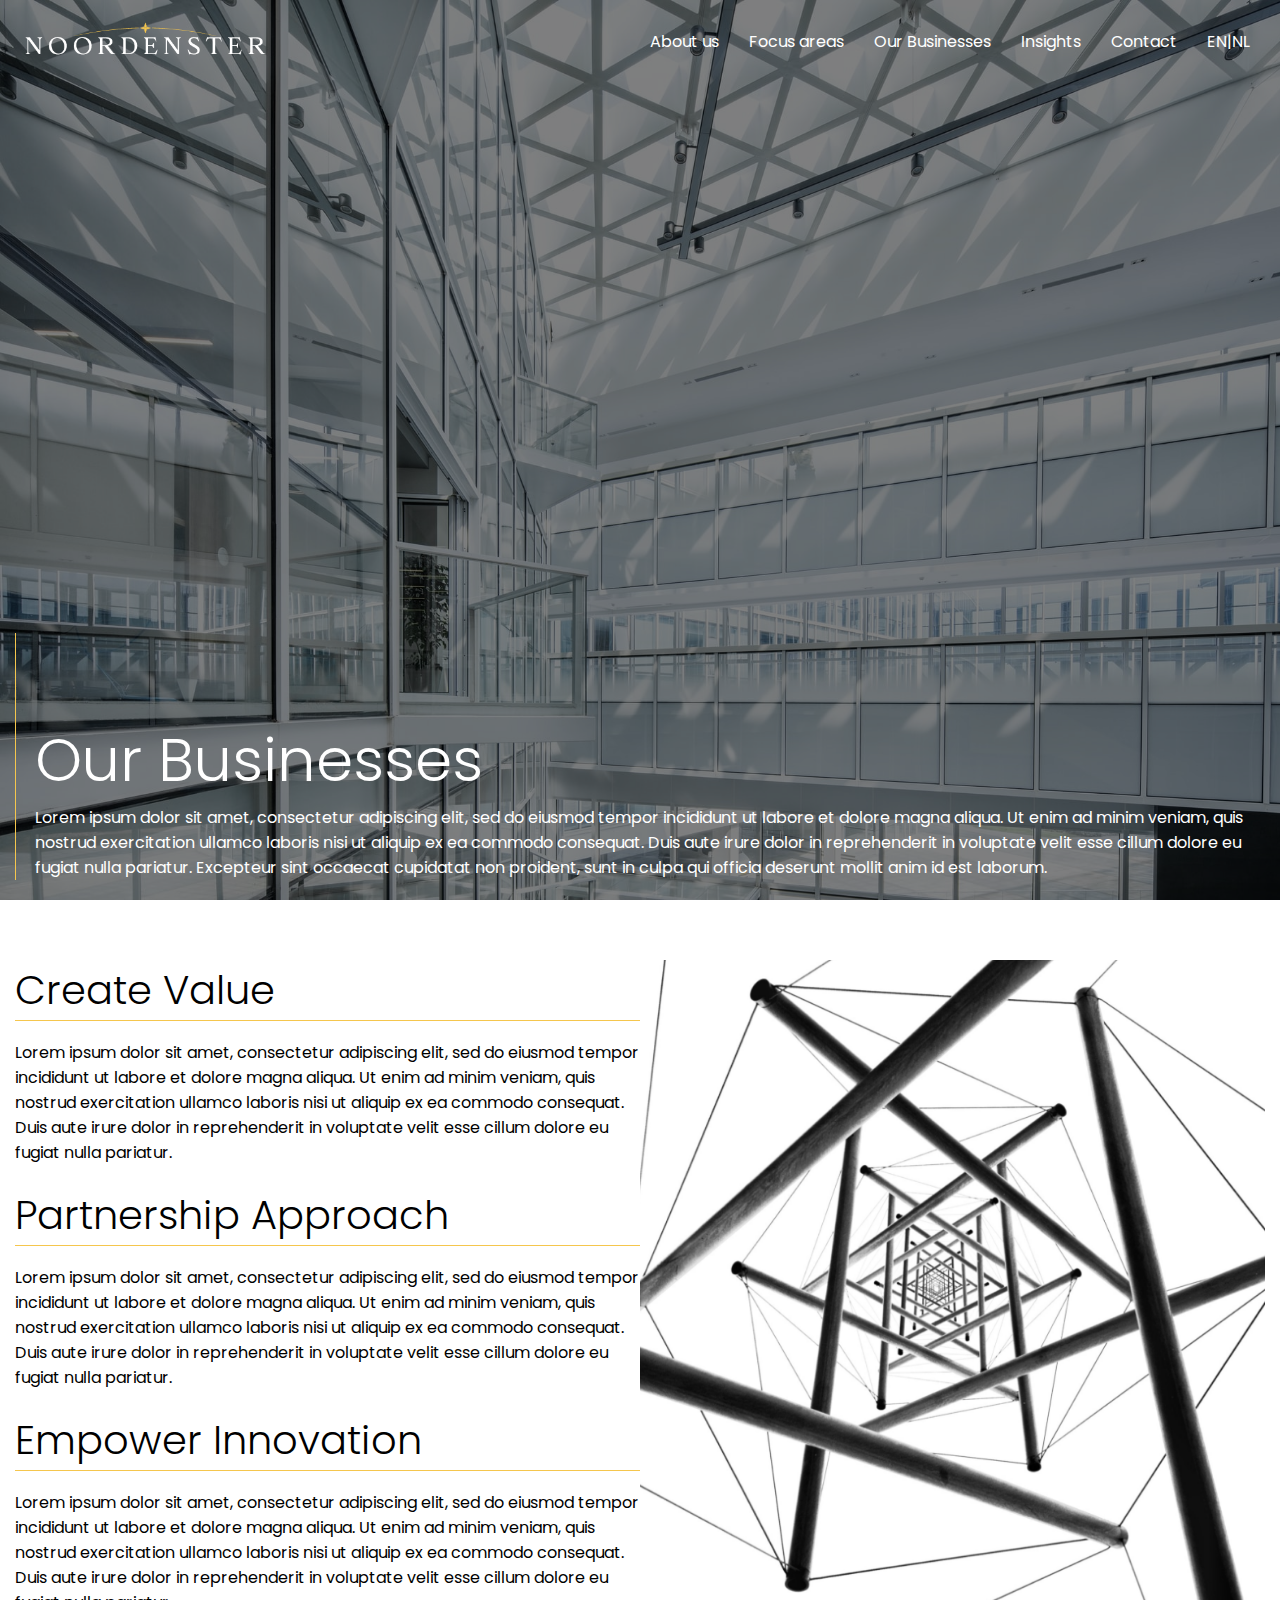
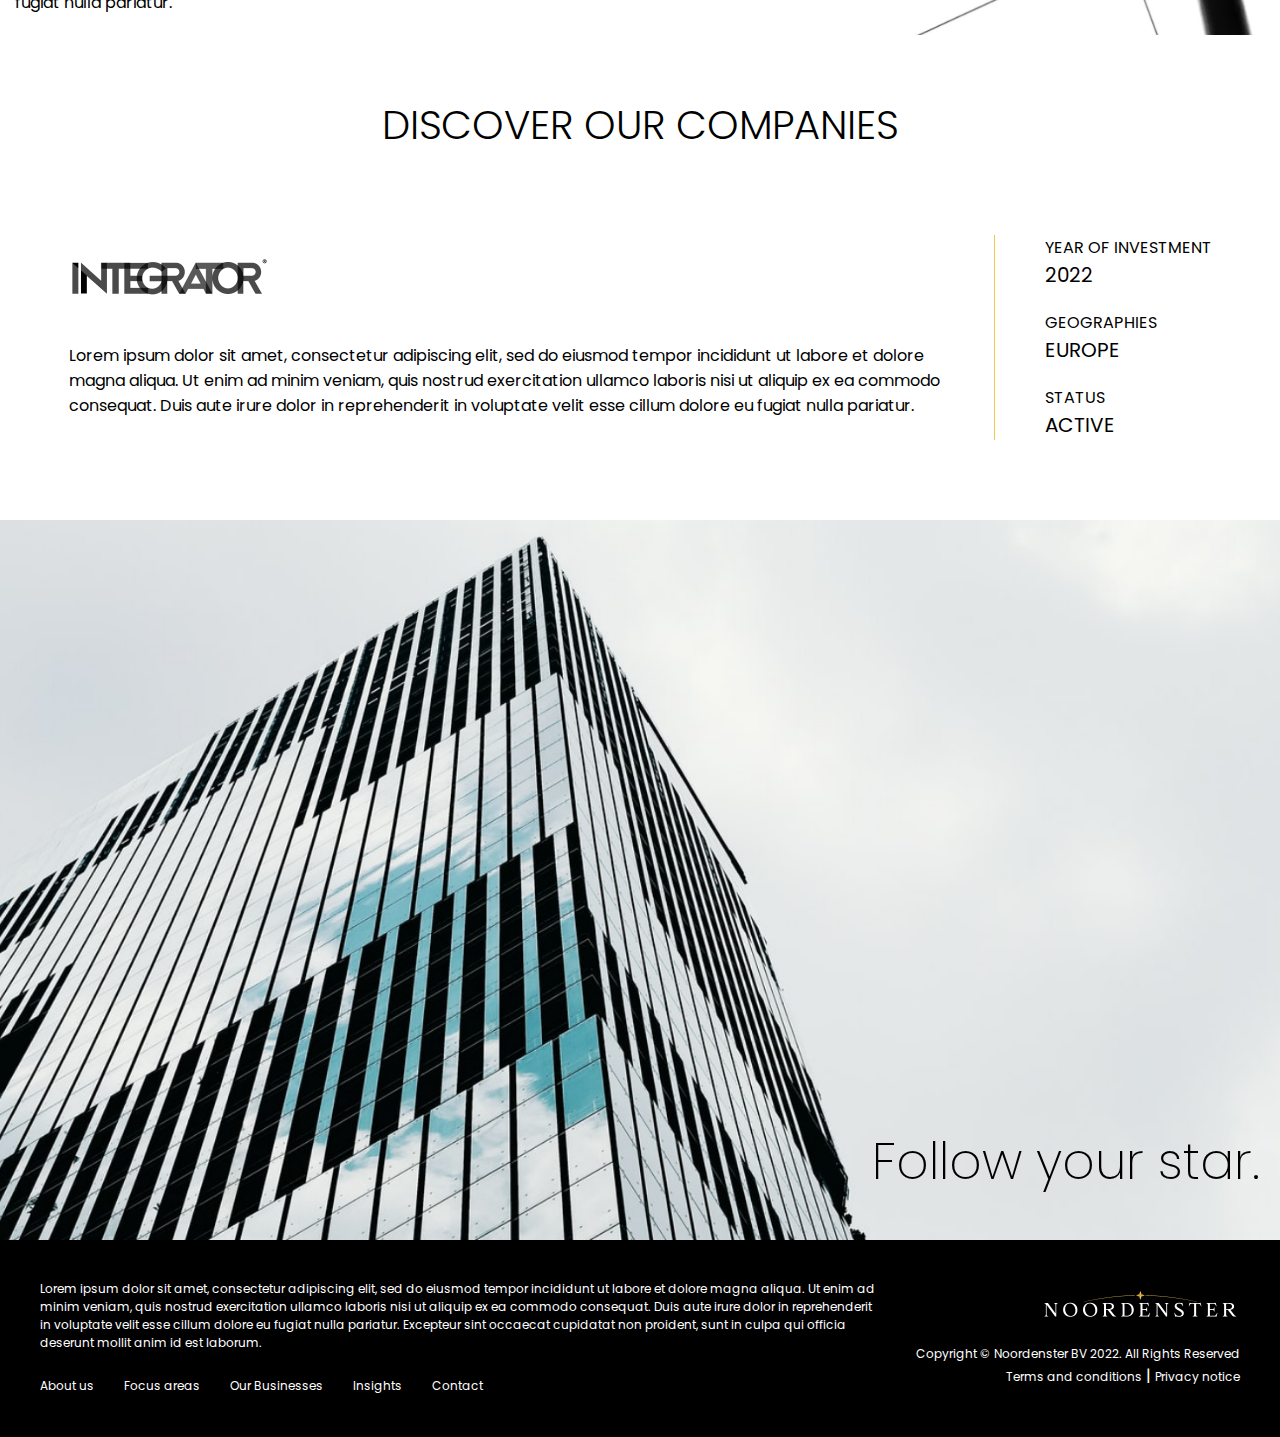
<file: our-businesses.html>
<!DOCTYPE html>
<html lang="en">
<head>
    <meta charset="UTF-8">
    <meta http-equiv="X-UA-Compatible" content="IE=edge">
    <meta name="viewport" content="width=device-width, initial-scale=1.0">
    <link rel="stylesheet" href="style.css">
    <title>Our Businesses-Noordenster</title>
</head>
<body>
<!-- Header -->
<div class="master-header">
    <div class="inside-header">
        <a href="index.html"><img src="images/LogoNRwhtnew.png" alt="logo" class="logo"></a>

        <div class="hamburger">
            <span></span>
            <span></span>
            <span></span>
        </div>

        <div class="main-menu">
            <ul>
               <li><a href="about-us.html">About us</a></li>
                <li><a href="focus-areas.html">Focus areas</a></li>
                <li><a href="our-businesses.html">Our Businesses</a></li>
                <li><a href="insights.html">Insights</a></li>
                <li><a href="contact.html">Contact</a></li>
                <li><a id="language-eng" href="">EN</a>|<a id="language-nl" href="">NL</a></li>
            </ul>
        </div>

    </div>
</div>
<!-- Hero -->
<div class="hero-img" style="background-image: url(images/lycs-architecture-aKij95Mmus8-unsplash.jpg);">
        <div class="grid-container">
            
            <div class="hero-text">
                    <h1 class="hero-title">Our Businesses</h1>
                    <p class="hero-intro">Lorem ipsum dolor sit amet, consectetur adipiscing elit, sed do eiusmod tempor incididunt ut labore et dolore magna aliqua. Ut enim ad minim veniam, quis nostrud exercitation ullamco laboris nisi ut aliquip ex ea commodo consequat. Duis aute irure dolor in reprehenderit in voluptate velit esse cillum dolore eu fugiat nulla pariatur. Excepteur sint occaecat cupidatat non proident, sunt in culpa qui officia deserunt mollit anim id est laborum.</p>
                    
            </div>
            
    
        </div>
</div>


<!-- Our Business -->

<section class="business">
    <div class="business-3">
        <div class="grid-container">
            <div class="business-flex mtb60">
                <div class="business-left">
                    <div class="business-box mb20">
                        <h3 class="business-title">Create Value</h3>
                        <p class="business-intro">Lorem ipsum dolor sit amet, consectetur adipiscing elit, sed do eiusmod tempor incididunt ut labore et dolore magna aliqua. Ut enim ad minim veniam, quis nostrud exercitation ullamco laboris nisi ut aliquip ex ea commodo consequat. Duis aute irure dolor in reprehenderit in voluptate velit esse cillum dolore eu fugiat nulla pariatur.</p>
                    </div>
                    <div class="business-box mb20">
                        <h3 class="business-title">Partnership Approach</h3>
                        <p class="business-intro">Lorem ipsum dolor sit amet, consectetur adipiscing elit, sed do eiusmod tempor incididunt ut labore et dolore magna aliqua. Ut enim ad minim veniam, quis nostrud exercitation ullamco laboris nisi ut aliquip ex ea commodo consequat. Duis aute irure dolor in reprehenderit in voluptate velit esse cillum dolore eu fugiat nulla pariatur.</p>
                    </div>
                    <div class="business-box mb20">
                        <h3 class="business-title">Empower Innovation</h3>
                        <p class="business-intro">Lorem ipsum dolor sit amet, consectetur adipiscing elit, sed do eiusmod tempor incididunt ut labore et dolore magna aliqua. Ut enim ad minim veniam, quis nostrud exercitation ullamco laboris nisi ut aliquip ex ea commodo consequat. Duis aute irure dolor in reprehenderit in voluptate velit esse cillum dolore eu fugiat nulla pariatur.</p>
                    </div>
                </div>
                <div class="business-right">
                    <img src="images/Mask Group 14.png" alt="">
                </div>
            </div>
        </div>
    </div>
</section>


<section class="our-comapines">
    <div class="grid-container">
        <h2 class="title-company">DISCOVER OUR COMPANIES</h2>
        <div class="companies-slide mtb60">
            <div class="company-text">
                <div class="company-box">
                    <div class="company-logo">
                        <img src="images/INTEGRATOR-LOGO.png" alt="">
                    </div>
                    <p class="company-intro">Lorem ipsum dolor sit amet, consectetur adipiscing elit, sed do eiusmod tempor incididunt ut labore et dolore magna aliqua. Ut enim ad minim veniam, quis nostrud exercitation ullamco laboris nisi ut aliquip ex ea commodo consequat. Duis aute irure dolor in reprehenderit in voluptate velit esse cillum dolore eu fugiat nulla pariatur.</p>
                </div>
            </div>
            <div class="ver-line"></div>
            <div class="company-info">
                <div class="info-box">
                    <h6 class="info-title">YEAR OF INVESTMENT</h6>
                    <p class="info-text">2022</p>
                </div>
                <div class="info-box">
                    <h6 class="info-title">GEOGRAPHIES</h6>
                    <p class="info-text">EUROPE</p>
                </div>
                <div class="info-box">
                    <h6 class="info-title">STATUS</h6>
                    <p class="info-text">ACTIVE</p>
                </div>
            </div>
        </div>
    </div>
</section>

<!-- Cover -->

<div class="cover-img">
    <div class="cover-text">
        <h6>Follow your star.</h6>
    </div>
</div>


<!-- Footer -->
<footer class="main-footer">
    <div class="inside-footer">
        <div class="left-ftr">
            
            <p>
                Lorem ipsum dolor sit amet, consectetur adipiscing elit, sed do eiusmod tempor incididunt ut labore et dolore magna aliqua. Ut enim ad minim veniam, quis nostrud exercitation ullamco laboris nisi ut aliquip ex ea commodo consequat. Duis aute irure dolor in reprehenderit in voluptate velit esse cillum dolore eu fugiat nulla pariatur. Excepteur sint occaecat cupidatat non proident, sunt in culpa qui officia deserunt mollit anim id est laborum.
            </p>

            <div class="main-menu">
                <ul>
                    <li><a href="About-us.html">About us</a></li>
                    <li><a href="Focus-areas.html">Focus areas</a></li>
                    <li><a href="Our-Businesses.html">Our Businesses</a></li>
                    <li><a href="Insights.html">Insights</a></li>
                    <li><a href="Contact.html">Contact</a></li>
                </ul>
            </div>
        </div>
        <div class="right-ftr">
            <img class="logo-ftr" src="images/LogoNRwhtnew.png" alt="">
            <div class="copyright">Copyright © Noordenster BV 2022. All Rights Reserved</div>

            <p>
                <a href=""> Terms and conditions</a>
                 | 
                <a href="">Privacy notice</a>
            </p>

        </div>
    </div>
</footer>


<script src="script.js"></script>       
</body>
</html>
</file>
<file: style.css>
@import url('https://fonts.googleapis.com/css2?family=Poppins:wght@200;300;400;500;600;700;800&display=swap');

* {
    margin: 0;
    padding: 0;
    box-sizing: border-box;
    font-family: 'Poppins', sans-serif;
    font-size: 16px;
  }
  
  :root {
    --color-gold: #F5C64D;
    --color-white: #fff;
    --color-black: #000;
  }

  /* Genaral */

.grid-container {
    max-width: 1250px;
    margin: 0 auto;
  }
  

  .inside-m-p {
    margin: 100px;
    padding: 0 20px;
  }

  .padding-tb-35{
    padding: 35px 0;
  }

  .padding-title{
    padding: 30px 0px 20px 20px;
  }

  .mtb60{
    margin: 60px 0;
  }

  .mb20{
    margin-bottom: 20px;
  }




  /* Master header */

.master-header {
    width: 100%;
    position: absolute;
    z-index: 99;
  }
  
  .inside-header {
    display: flex;
    flex-wrap: wrap;
    justify-content: space-between;
    align-items: center;
    max-width: 100%;
    padding: 20px 0;
  }
  
  .inside-header .logo {
    width: 250px;
    margin-left: 20px;
  }
  
  .main-menu ul {
    display: flex;
    align-items: center;
    list-style: none;
  }
  
  .main-menu li {
    padding-right: 30px;
  }
  
  .main-menu a {
    text-decoration: none;
    color: var(--color-white);
  }
  
  .main-menu #language-eng {
    text-transform: uppercase;
  }
  .main-menu #language-nl {
    text-transform: uppercase;
  }

  .main-menu{
    color: var(--color-white);
  }
  
  .main-menu a:hover {
    text-decoration: none;
    color: var(--color-gold);
  }
  
  .hamburger {
    display: none;
  }
  .hamburger span {
    background-color: var(--color-white);
    height: 2px;
    width: 30px;
    display: block;
    margin-bottom: 5px;
  }
  
  /* Hero section */
  
  
  .hero-img {
    background-image: url(images/filmio-cDIQjrnZidE-unsplash.jpg);
    background-size: cover;
    width: 100%;
    height: 100vh;
    box-shadow: inset 0 0 0 1000px rgb(0 0 0 / 50%);
    
  }

 .hero-img .grid-container{
    display: flex;
    height: 100vh;
 }

 .hero-text{
    margin-top: auto;
    position: relative;
    margin-bottom: 20px;
 }

 .hero-text::before{
    content: "";
    position: absolute;
    width: 1px;
    height: 150%;
    background: var(--color-gold);
    display: block;
    bottom: 0;
      
 }
  
  .hero-title {
    color: var(--color-white);
    font-size: 60px;
    font-weight: 300;
    margin-left: 20px;
  }

  .hero-intro{
    color: var(--color-white);
    font-size: 16px;
    margin-left: 20px;
  }

/* Focus Areas */

.title-section{
    font-size: 40px;
    color: var(--color-white);
    font-weight: 300;
}

.focus-areas{
    background-color: var(--color-black);
}

.area-box{
    display: flex;
    
}

.area-img{
    width: 60%;
}

.area-img img{
    width: 100%;
}

.area-text{
    width: 40%;
    color: var(--color-white);
    margin: auto;
    margin-right: 20px;
    text-align: right;
}

.area-text-left{
    width: 40%;
    color: var(--color-white);
    margin: auto;
    margin-left: 20px;
    text-align: left;

}

.area-title{
    font-size: 30px;
    font-weight: 300;
    position: relative;
}

.area-title::after{
    content: "";
    position: absolute;
    height: 1px;
    width: 150%;
    background: var(--color-gold);
    display: block;
    right: 0;
    

}
.area-title-left{
    font-size: 30px;
    font-weight: 300;
    position: relative;
}

.area-title-left::after{
    content: "";
    position: absolute;
    height: 1px;
    width: 150%;
    background: var(--color-gold);
    display: block;
    left: 0;

}

/* CTA */

.cta-img{
    background-image: url(images/Mask\ Group\ 10.png);
    background-size: cover;
    background-position: center;
    width: 100%;
    height: 80vh;
    display: flex;
}

.cta-img .grid-container{
  margin: auto;
  
}

.cta-box{
  display: flex;
}

.cta-text{
  text-align: center;
  width: 50%;
  margin: auto;
}

.cta-text p{
  font-size: 50px;
  color: var(--color-black);
}

.cta-btn{
  margin: auto;
  width: 50%;
  text-align: center;
}

.btn-blck{
  color: var(--color-black);
  text-decoration: none;
  border: solid var(--color-black) 1px;
  padding: 10px 30px;
  display: inline-block;
  text-transform: uppercase;
  font-size: 25px;
  cursor: pointer;
  position: relative;
}


.btn-blck:hover{
  background-color: var(--color-black);
  color: var(--color-white);
}




/* Insights */


.ins-box{
  display: flex;
}
.ins-text{
  color: var(--color-black);
  width: 50%;
}

.ins-text h2{
  color: var(--color-black);
}

.ins-news{
  width: 50%;
}

.ins-news-box img{
  display: block;
  height: 100%;
  max-width: 100%;
  object-fit: cover;
}

.bck-box{
  position: relative;
  margin-top: -50px;
  color: var(--color-white);
  background-color: var(--color-black);
  
}
.ins-intro{
  position: relative;
}
.ins-intro::after{
  content: "";
  position: absolute;
  height: 1px;
  width: 150%;
  background: var(--color-gold);
  display: block;
  left: 0;
}



/* Footer */

.main-footer {
  padding: 40px;
  background-color: var(--color-black);
  color: var(--color-white);
}

.inside-footer {
  display: flex;
  justify-content: space-between;
  align-items: center;
}

.left-ftr {
  display: flex;
  flex-direction: column;
  width: 70%;
}

.right-ftr{
  text-align: right;
}

.right-ftr img {
  max-width: 200px;
  margin-bottom: 20px;
}


.left-ftr p {
  font-size: 12px;
}

.left-ftr .main-menu{
  margin-top: 20px;
}

.left-ftr .main-menu a{
  font-size: 12px;
}



.right-ftr .copyright {
  font-size: 12px;
  color: var(--color-white);
}

.right-ftr p a {
  font-size: 12px;
  text-decoration: none;
  color: var(--color-white)
}



/* About us */

.about-title{
  font-size: 40px;
  color: var(--color-black);
  font-weight: 300;
  position: relative;
}

.about-title::after{
  content: "";
  position: absolute;
  height: 1px;
  width: 50%;
  background: var(--color-gold);
  display: block;
  left: 0;
}

.about-intro{
  margin-top: 20px;
  color: var(--color-black);
}

.aspiration{
  max-width: 80%;
}

.people{
  display: flex;
}

.people-img{
  width: 50%;
}

.people-img img{
  display: block;
  height: 100%;
  max-width: 100%;
  object-fit: cover;
}

.people-text{
  width: 50%;
  margin: auto;
  text-align: right;
}

.about-title-right{
  font-size: 40px;
  color: var(--color-black);
  font-weight: 300;
  position: relative;

}


.about-title-right::after{
  content: "";
  position: absolute;
  height: 1px;
  width: 100%;
  background: var(--color-gold);
  display: block;
  right: 0;
}

.values-flex{
  display: flex;
  justify-content: space-around;
  margin-top: 20px;
}

.values-box{
  border: solid var(--color-black) 1px;
  padding: 20px 10px;
  display: flex;
  text-align: center;
  width: 30%;
}

.inside-box{
  margin: auto;
}

.value-title{
  font-size: 30px;
  font-weight: 400;

}

.value-intro{
  font-size: 14px;
}

/* Focus Areas Page */

.focus-areas-page{
  background-color: var(--color-black);
}

.focus-areas-page .area-intro{
  font-size: 14px;
}

/* Our Business */

.business-flex{
  display: flex;
}

.business-left{
  display: flex;
  flex-direction: column;
  width: 50%;
}

.business-title{
  font-size: 40px;
  color: var(--color-black);
  font-weight: 300;
  position: relative;
}

.business-title::after{
  content: "";
  position: absolute;
  height: 1px;
  width: 100%;
  background: var(--color-gold);
  display: block;
  left: 0;
}

.business-intro{
  margin-top: 20px;
  color: var(--color-black);
}

.business-right{
  width: 50%;
}

.business-right img{
  display: block;
  height: 100%;
  max-width: 100%;
  object-fit: cover;
}


/* Our comapnies */

.title-company{
  font-size: 40px;
  color: var(--color-black);
  font-weight: 300;
  text-transform: uppercase;
  margin-bottom: 30px;
  text-align: center;
}

.companies-slide{
  display: flex;
  justify-content: center;
  align-items: center;
}

.company-text{
  width: 70%;
}

.company-logo img{
  max-width: 200px;
}

.company-intro{
  margin-top: 40px;
  color: var(--color-black);
}

.ver-line{
  background-color: var(--color-gold);
  height: 205px;
  width: 1px;
  margin: 0 50px;
}

.info-box{
  margin: 20px 0;
}

.info-title{
  font-size: 16px;
  color: var(--color-black);
  text-transform: uppercase;
  font-weight: 400;
}

.info-text{
  font-size: 20px;
  color: var(--color-black);
  text-transform: uppercase;
}

/* Cover */

.cover-img{
  background-image: url(images/Mask\ Group\ 15.png);
  background-size: cover;
  background-position: center;
  width: 100%;
  height: 80vh;
  display: flex;
}

.cover-text{
  margin-top: auto;
  margin-left: auto;
  margin-right: 0;
  
}

.cover-text h6{
  padding-bottom: 40px;
  padding-right: 20px;
  font-size: 50px;
  font-weight: 200;
}


/* Contact */

.contact-title{
  font-size: 40px;
  color: var(--color-black);
  font-weight: 300;
  position: relative;
}

.contact-title::after{
  content: "";
  position: absolute;
  height: 1px;
  width: 50%;
  background: var(--color-gold);
  display: block;
  left: 0;
}











@media screen and (max-width: 1100px) {
  * {
    font-size: 14px;
  }

  .hamburger {
    display: block;
    margin-right: 20px;
  }
  .main-menu {
    display: none;
    width: 100%;
    align-items: center;
  }

  .main-menu ul {
    flex-direction: column;
  }

  .main-menu.show {
    display: flex;
    justify-content: center;
  }

  .main-menu.show li {
    margin: 20px;
  }

  /* Hero-mobile */

  .hero-img .grid-container{
    display: flex;
    height: 100vh;
  }

 .hero-text{
    margin-top: auto;
    position: relative;
    margin-bottom: 10px;
    padding: 0 10px;
  }

 .hero-text::before{
    content: "";
    position: absolute;
    width: 1px;
    height: 100%;
    background: var(--color-gold);
    display: block;
    bottom: 0;
  }
  
  .hero-title {
    color: var(--color-white);
    font-size: 40px;
    font-weight: 300;
    margin-left: 20px;
  }

  .hero-intro{
    color: var(--color-white);
    font-size: 14px;
    margin-left: 20px;
  }

  /* Focus Areas */

  .title-section{
    font-size: 30px;
    color: var(--color-white);
    font-weight: 300;
  }
  
  .area-title {
    font-size: 20px;
    font-weight: 300;
    position: relative;
  }

  .area-title-left {
    font-size: 20px;
    font-weight: 300;
    position: relative;
  }

  /* CTA */

  .cta-img{
    height: 60vh;
  }

  .cta-box {
    display: flex;
    flex-direction: column;
  }

  .cta-text {
    text-align: center;
    width: 100%;
    margin: auto;
}

  .cta-text p {
    font-size: 30px;
    color: var(--color-black);
  }

  .cta-btn {
    margin: auto;
    width: 80%;
    text-align: center;
    margin-top: 20px;
  }

  .btn-blck{
    font-size: 16px;
  }

  /* Insights */

  .ins-box {
    display: flex;
    flex-direction: column;
    text-align: center;
  }

  .ins-text {
    color: var(--color-black);
    width: 100%;
  }

  .ins-intro::after{
    display: none;
  }

  .ins-news {
    width: 100%;
  }

  /* Footer */

  .inside-footer {
    display: flex;
    justify-content: space-between;
    align-items: center;
    flex-direction: column;
  }

  .left-ftr {
    display: flex;
    flex-direction: column;
    width: 100%;
    text-align: center;
  }

  .right-ftr {
    text-align: center;
  }

  /* About us */

  .about-title{
    font-size: 30px;
  }

  .about-title-right{
    font-size: 30px;
  }

  .aspiration {
    max-width: 100%;
    padding: 0 15px;
  }

  .people{
    display: flex;
    flex-direction: column;
  }
  
  .people-img{
    width: 100%;
  }
  
  .people-img img{
    display: block;
    height: 100%;
    max-width: 100%;
    object-fit: cover;
  }
  
  .people-text{
    width: 100%;
    margin: auto;
    text-align: left;
    padding: 0 10px;
  }

  .values{
    padding: 0 10px;
  }

  .values-flex{
    display: flex;
    justify-content: space-around;
    margin-top: 20px;
    flex-direction: column;
  }
  
  .values-box{
    border: solid var(--color-black) 1px;
    padding: 20px 10px;
    display: flex;
    text-align: center;
    width: 100%;
    margin-bottom: 20px;
  }

  .value-title {
    font-size: 20px;
    font-weight: 400;
  }

  /* Our Businesses */

  .business-flex {
    flex-direction: column;
  }

  .business-left {
    display: flex;
    flex-direction: column;
    width: 100%;
    padding: 0 10px;
  }

  .business-title{
    font-size: 30px;
  }

  .business-right {
    width: 100%;
  }

  /* Company slider */

  .title-company{
    font-size: 30px;
  }

  .companies-slide {
    display: flex;
    justify-content: center;
    align-items: center;
    flex-direction: column;
  }

  .company-box{
    text-align: center;
  }

  .company-info{
    text-align: center;
  }

  .ver-line{
    display: none;
  }

  /* Cover */

  .cover-img{
    height: 50vh;
  }

  .cover-text h6{
    display: none;
  }

  /* Contact */

  .contact-title{
    font-size: 30px;
  }



}
</file>
